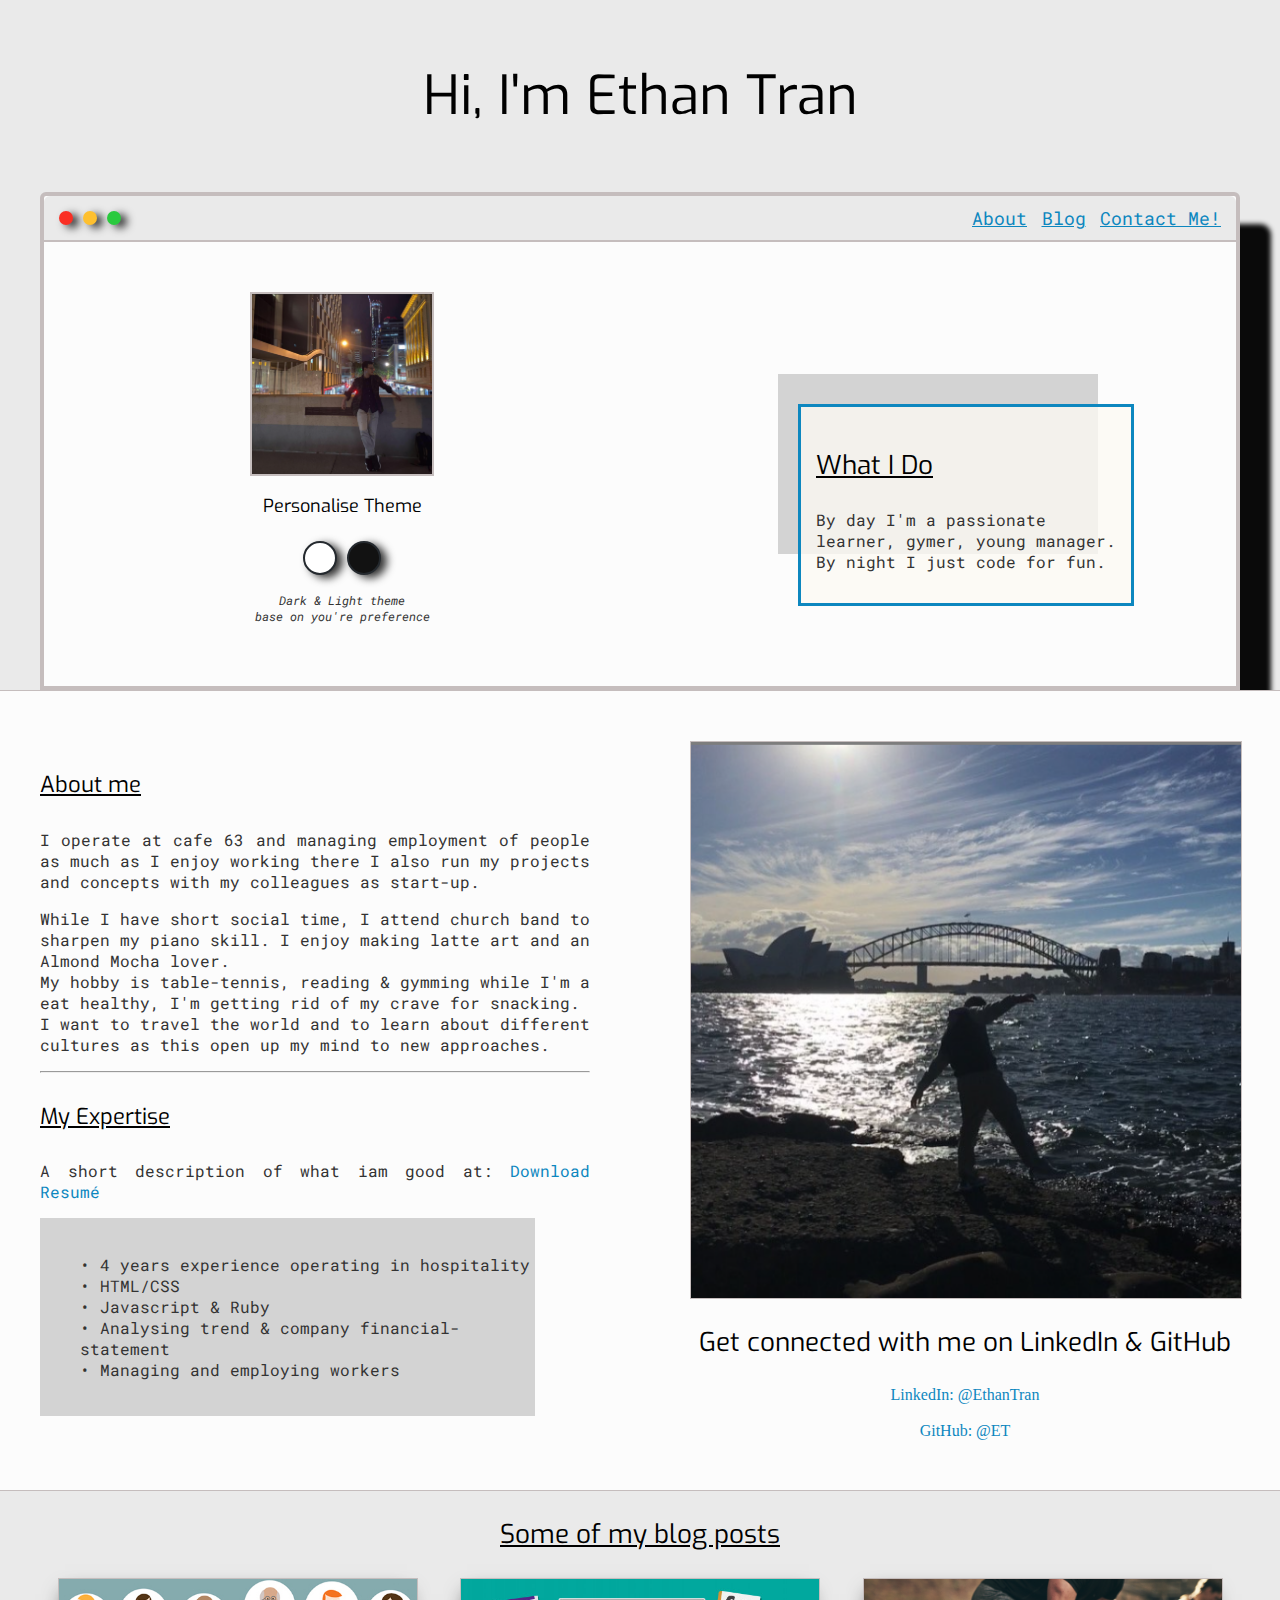
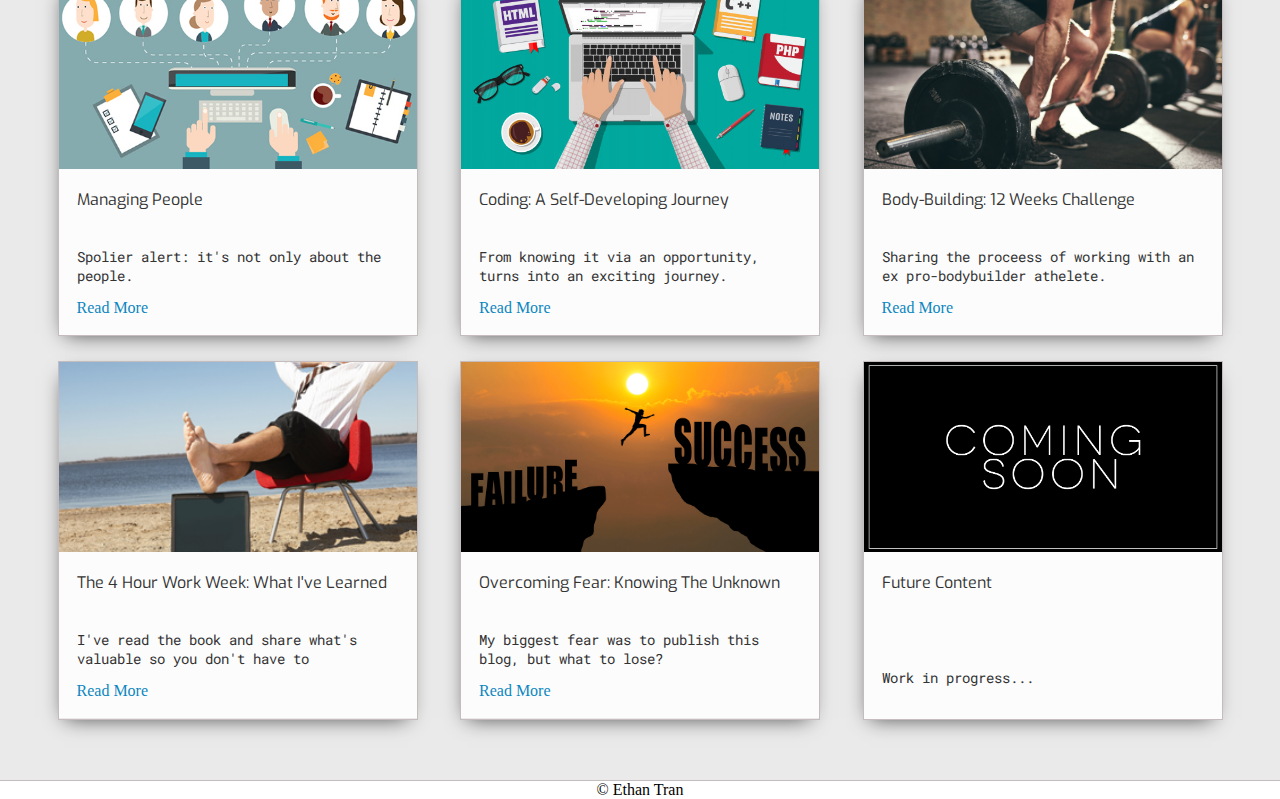
<file: index.html>
<!DOCTYPE html>
<html lang="en">
<head>
    <title>Ethan K Tran</title>

    <meta charset="UTF-8">
    <meta http-equiv="X-UA-Compatible" content="IE=edge">
    <meta name="viewport" content="width=device-width, initial-scale=1.0, maximum-scale= 1, minimum-scale=1"/>
    
    <link rel="preconnect" href="https://fonts.gstatic.com">
    <link href="https://fonts.googleapis.com/css2?family=Exo:wght@700&display=swap" rel="stylesheet">

    <link rel="preconnect" href="https://fonts.gstatic.com">
    <link href="https://fonts.googleapis.com/css2?family=Roboto+Mono:wght@500&display=swap" rel="stylesheet">

    <link rel="stylesheet" type="text/css" href="css/default.css" integrity="Ho5utOglLs55I9C9SOg+GHh/SEiVaZfG6/vtijzpSUyrux0NQbbgcCXrEIN65CRQroot@DESKTOP-05Q7FMI">


    

</head>
<body>

    <section class="s1">
        <div class="main-container">
            <div class="greeting-wrapper"> 
                <h1>Hi, I'm Ethan Tran </h1>
            </div> 
            
            
            <div class="introduction-wrapper">
                <div class="navigation-wrapper">
                    <div class="threedots-wrapper">
                       <div id="dot-red" class="browse-dot"></div>
                       <div id="dot-yellow" class="browse-dot"></div>
                       <div id="dot-green" class="browse-dot"></div>
                    </div>

                    <ul id="Navigation">
                        <ul>
                            <li><a href="#about"><u>About</u></a></li>
                            <li><a href="#blog"><u>Blog</u></a></li>
                            <li><a href="contact.html"><u>Contact Me!</u></a></li>
                        </ul>
                    </ul> 
                </div>
                
                <div class="Left-column">
                    <img id= "profile_pic" src="img/profilepic.PNG"/>
                    <h5 style="text-align: center; line-height: 0;"> Personalise Theme</h5> 


                    <div id="theme-option-wrapper">
                        <div id="light-mode" class="theme-option"></div>
                       <a id="theme-transition" href="darkmode.html"><div id="dark-mode" class="theme-option"></div></a>
                    </div>

                    <p id="saving-note">Dark & Light theme <br>base on you're preference</p>
                </div> 

                <div class="right-column">
                    <div id="preview-shadow"> 
                        <div id="preview">
                         <h3><u>What I Do</u></h3>
                         <p>By day I'm a passionate learner, gymer, young manager. By night I just code for fun.</p>
                        </div>
                    </div>
                </div> 
            </div>
        </div>
    </section>

    <section class="s2">
        <div class="main-container">

            <div class="about-wrapper">
                <div class="about-me">
                    <h4 id="about"><u>About me</u></h4>
                    
                    <p>I operate at cafe 63 and managing employment of people 
                        as much as I enjoy working there I also run my projects and concepts with my colleagues as start-up. 
                    </p>

                   
                    <p>While I have short social time, I attend church band to sharpen my piano skill.
                      I enjoy making latte art and an Almond Mocha lover.
                     <br> My hobby is table-tennis, reading & gymming while I'm a eat healthy, I'm  getting rid of my crave for snacking.
                     <br> I want to travel the world and to learn about different cultures as this open up my mind to new approaches.
                    </p>

                

                 <hr>

                 <h4><u>My Expertise</u></h4>

                 <p> A short description of what iam good at: <a target="_blank" href="Resume_2.pdf">Download Resumé</a></p>
                     <div id=skills>
                        <ul>
                            <li>&bull; 4 years experience operating in hospitality</li>
                            <li>&bull; HTML/CSS </li>
                            <li>&bull; Javascript & Ruby </li>
                            <li>&bull; Analysing trend & company financial-statement</li>
                            <li>&bull; Managing and employing workers</li>
                        </ul>
                     </div> 
                 </div>

                 <div class="social-links">
                    <img id="social_img" src="img/ethan.PNG"/>
                    <h3>Get connected with me on LinkedIn & GitHub</h3>

                    <a target="_blank" href="https://www.linkedin.com/in/ethan-tran-65b1b6210/:">LinkedIn: @EthanTran</a>
                    <br>
                    <a target="_blank" href="https://github.com/Neymartri">GitHub: @ET</a>

             </div>  
        </div>
    </section>

    <section class="s1">
        <div class="main-container">
            <h3 id="blog" style="text-align: center;"><u>Some of my blog posts</u></h3>

            <div class="blog-wrapper">

            
                 <div class="blog">
                    <img class="blog-thumbnail" src="img/Blog1.jpg">
                    <div class="blog-preview">
                        <h6 class="blog-title">Managing People</h6>
                        <p class="blog-intro"> Spolier alert: it's not only about the people.</p>
                        <div class="fix-padding"></div>
                        <a href="blog1.html">Read More</a>
                    </div>
                 </div>
 
                 <div class="blog">
                     <img class="blog-thumbnail" src="img/Blog2.jpg">
                     <div class="blog-preview">
                         <h6 class="blog-title">Coding: A Self-Developing Journey </h6>
                         <p class="blog-intro">From knowing it via an opportunity, turns into an exciting journey.</p>
                         <a href="blog2.html">Read More</a>
                     </div>
                  </div>
 
                 <div class="blog">
                      <img class="blog-thumbnail" src="img/Blog3.jpg">
                      <div class="blog-preview">
                          <h6 class="blog-title">Body-Building: 12 Weeks Challenge</h6>
                          <p class="blog-intro">Sharing the proceess of working with an ex pro-bodybuilder athelete.</p>
                          <a href="blog3.html">Read More</a>
                      </div>
                    </div>
        
                <div class="blog">
                    <img class="blog-thumbnail" src="img/blog4.jpg">
                    <div class="blog-preview">
                        <h6 class="blog-title">The 4 Hour Work  Week: What I've Learned</h6>
                        <p class="blog-intro">I've read the book and share what's valuable so you don't have to</p>
                        <a href="blog4.html">Read More</a>
                    </div>
                 </div>

                 <div class="blog">
                     <img class="blog-thumbnail" src="img/blog5.png">
                     <div class="blog-preview">
                         <h6 class="blog-title">Overcoming Fear: Knowing The Unknown</h6>
                         <p class="blog-intro">My biggest fear was to publish this blog, but what to lose?</p>
                         <a href="blog5.html">Read More</a>
                     </div>
                  </div>

                  <div class="blog">
                    <img class="blog-thumbnail" src="img/coming-soon.jpg">
                    <div class="blog-preview">
                        <h6 class="blog-title">Future Content</h6>
                        <p class="blog-intro"><br><br>Work in progress...</p>
                    </div>
                 </div>
                  
         
                </div>
            </div>
    </section>

    
    
</body>
<footer class="footer" style="text-align: center;">&copy; Ethan Tran </footer>   
</html>
</file>
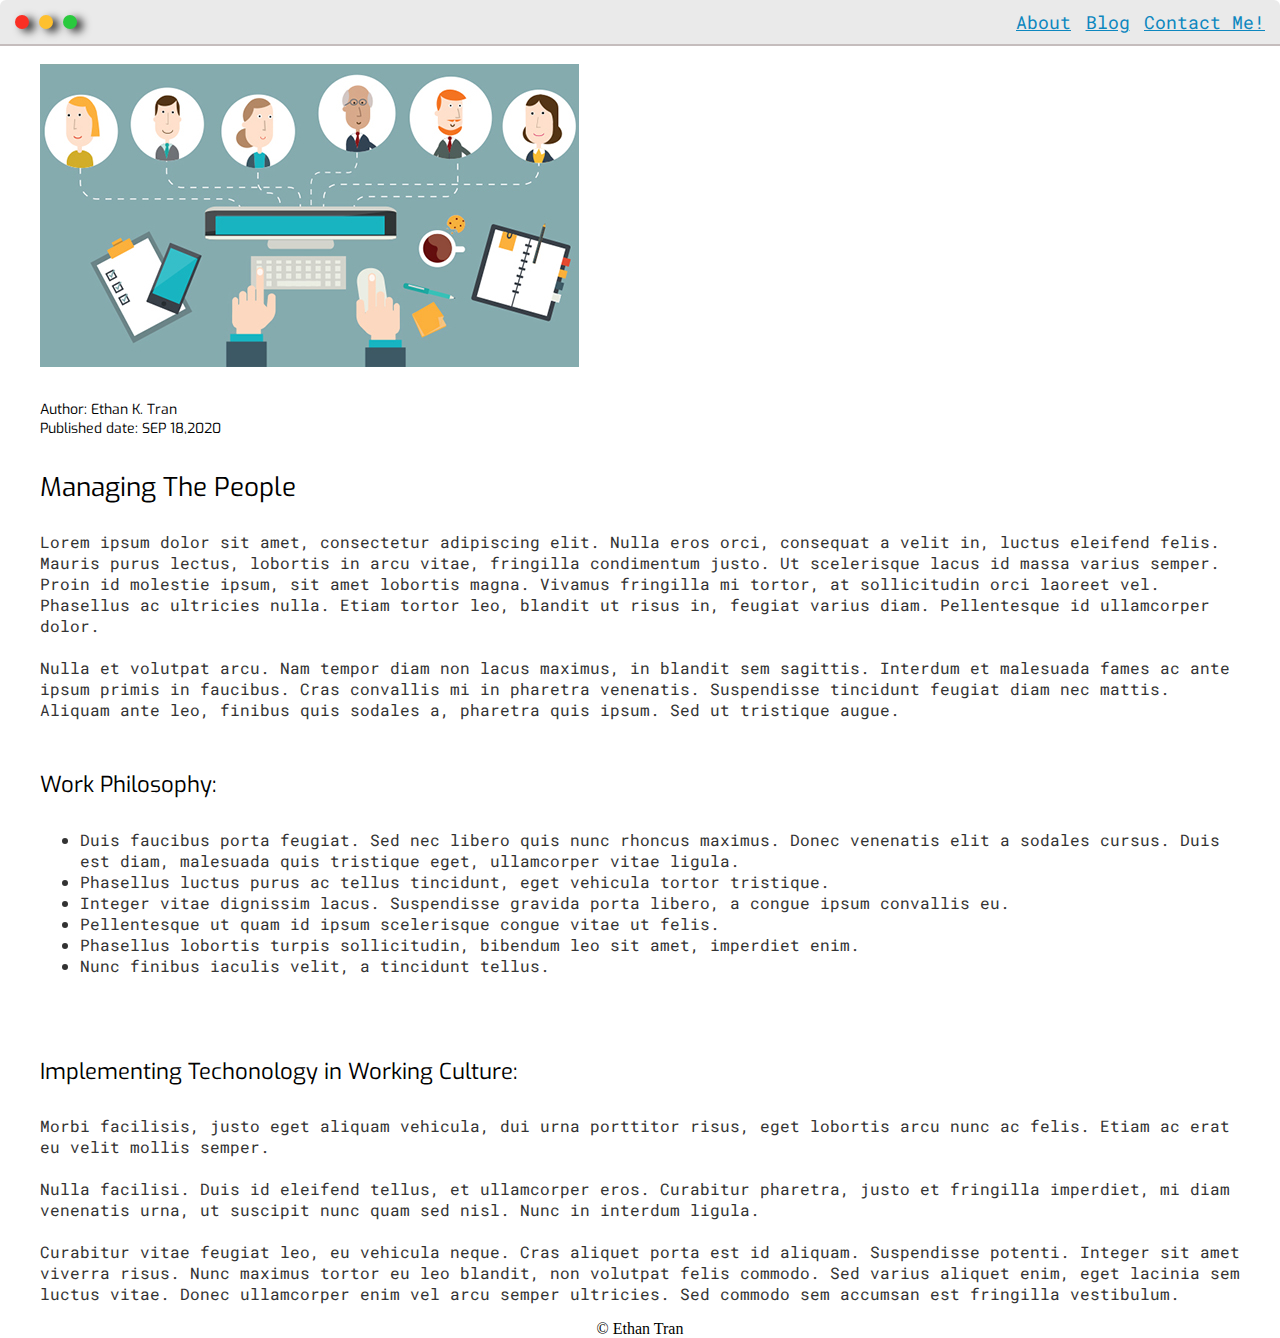
<file: blog1.html>
<!DOCTYPE html>
<html lang="en">
<head>
    <title>Blog Name</title>
    <meta charset="UTF-8">
    <meta http-equiv="X-UA-Compatible" content="IE=edge">
    <meta name="viewport" content="width=device-width, initial-scale=1.0">

    <link rel="preconnect" href="https://fonts.gstatic.com">
    <link href="https://fonts.googleapis.com/css2?family=Exo:wght@700&display=swap" rel="stylesheet">

    <link rel="preconnect" href="https://fonts.gstatic.com">
    <link href="https://fonts.googleapis.com/css2?family=Roboto+Mono:wght@500&display=swap" rel="stylesheet">

    <link rel="stylesheet" type="text/css" href="css/default.css">
    
</head>
<body>
    <div class="navigation-wrapper">
        <a href="index.html"> 
            <div class="threedots-wrapper">
           <div id="dot-red" class="browse-dot"></div>
           <div id="dot-yellow" class="browse-dot"></div>
           <div id="dot-green" class="browse-dot"></div>
        </div>
        </a>

        <ul id="Navigation">
            <ul>
                <li><a href="index.html"><u>About</u></a></li>
                <li><a href="index.html"><u>Blog</u></a></li>
                <li><a href="index.html"><u>Contact Me!</u></a></li>
            </ul>
        </ul> 
    </div>

    <div class="main-container">
        <br>

        <div class="img-container">
            <img class="img-container" src="img/Blog1.jpg">
        </div>
      
        <h6>Author: Ethan K. Tran <br>Published date: SEP 18,2020</h6>
        <h3>Managing The People</h3>
        <p>Lorem ipsum dolor sit amet, consectetur adipiscing elit. Nulla eros orci, 
            consequat a velit in, luctus eleifend felis. Mauris purus lectus, lobortis in arcu vitae, fringilla condimentum justo. 
            Ut scelerisque lacus id massa varius semper. Proin id molestie ipsum, sit amet lobortis magna. Vivamus fringilla mi tortor, at sollicitudin orci laoreet vel. Phasellus ac ultricies nulla. Etiam tortor leo, blandit ut risus in, feugiat varius diam. 
            Pellentesque id ullamcorper dolor. 
            <br><br>
            Nulla et volutpat arcu. Nam tempor diam non lacus maximus, in blandit sem sagittis. Interdum et malesuada fames ac ante ipsum primis in faucibus. Cras convallis mi in pharetra venenatis. 
            Suspendisse tincidunt feugiat diam nec mattis. Aliquam ante leo, finibus quis sodales a, pharetra quis ipsum. Sed ut tristique augue.
            <br><br>
            <h4>Work Philosophy:</h4>
            <ul>
                <li>Duis faucibus porta feugiat. Sed nec libero quis nunc rhoncus maximus. Donec venenatis elit a sodales cursus. Duis est diam, malesuada quis tristique eget, ullamcorper vitae ligula.</li>
                <li> Phasellus luctus purus ac tellus tincidunt, eget vehicula tortor tristique.</li>
                <li> Integer vitae dignissim lacus. Suspendisse gravida porta libero, a congue ipsum convallis eu. </li>
                <li>Pellentesque ut quam id ipsum scelerisque congue vitae ut felis.</li>
                <li> Phasellus lobortis turpis sollicitudin, bibendum leo sit amet, imperdiet enim.</li>
                 <li>Nunc finibus iaculis velit, a tincidunt tellus.</li>  
            </ul>
            <br><br>
            
            <h4>Implementing Techonology in Working Culture:</h4>
            <p>Morbi facilisis, justo eget aliquam vehicula, dui urna porttitor risus, eget lobortis arcu nunc ac felis. 
            Etiam ac erat eu velit mollis semper. 
            
            <br><br>
            Nulla facilisi. Duis id eleifend tellus, et ullamcorper eros. 
            Curabitur pharetra, justo et fringilla imperdiet, mi diam venenatis urna, ut suscipit nunc quam sed nisl. 
            Nunc in interdum ligula. 
            
            <br><br>
            Curabitur vitae feugiat leo, eu vehicula neque. Cras aliquet porta est id aliquam. Suspendisse potenti. 
            Integer sit amet viverra risus. Nunc maximus tortor eu leo blandit, non volutpat felis commodo. Sed varius aliquet enim, eget lacinia sem luctus vitae. 
            Donec ullamcorper enim vel arcu semper ultricies. Sed commodo sem accumsan est fringilla vestibulum. </p>
    </div>
    
</body>
<footer class="footer" style="text-align: center;">&copy; Ethan Tran </footer>   
</html>
</file>
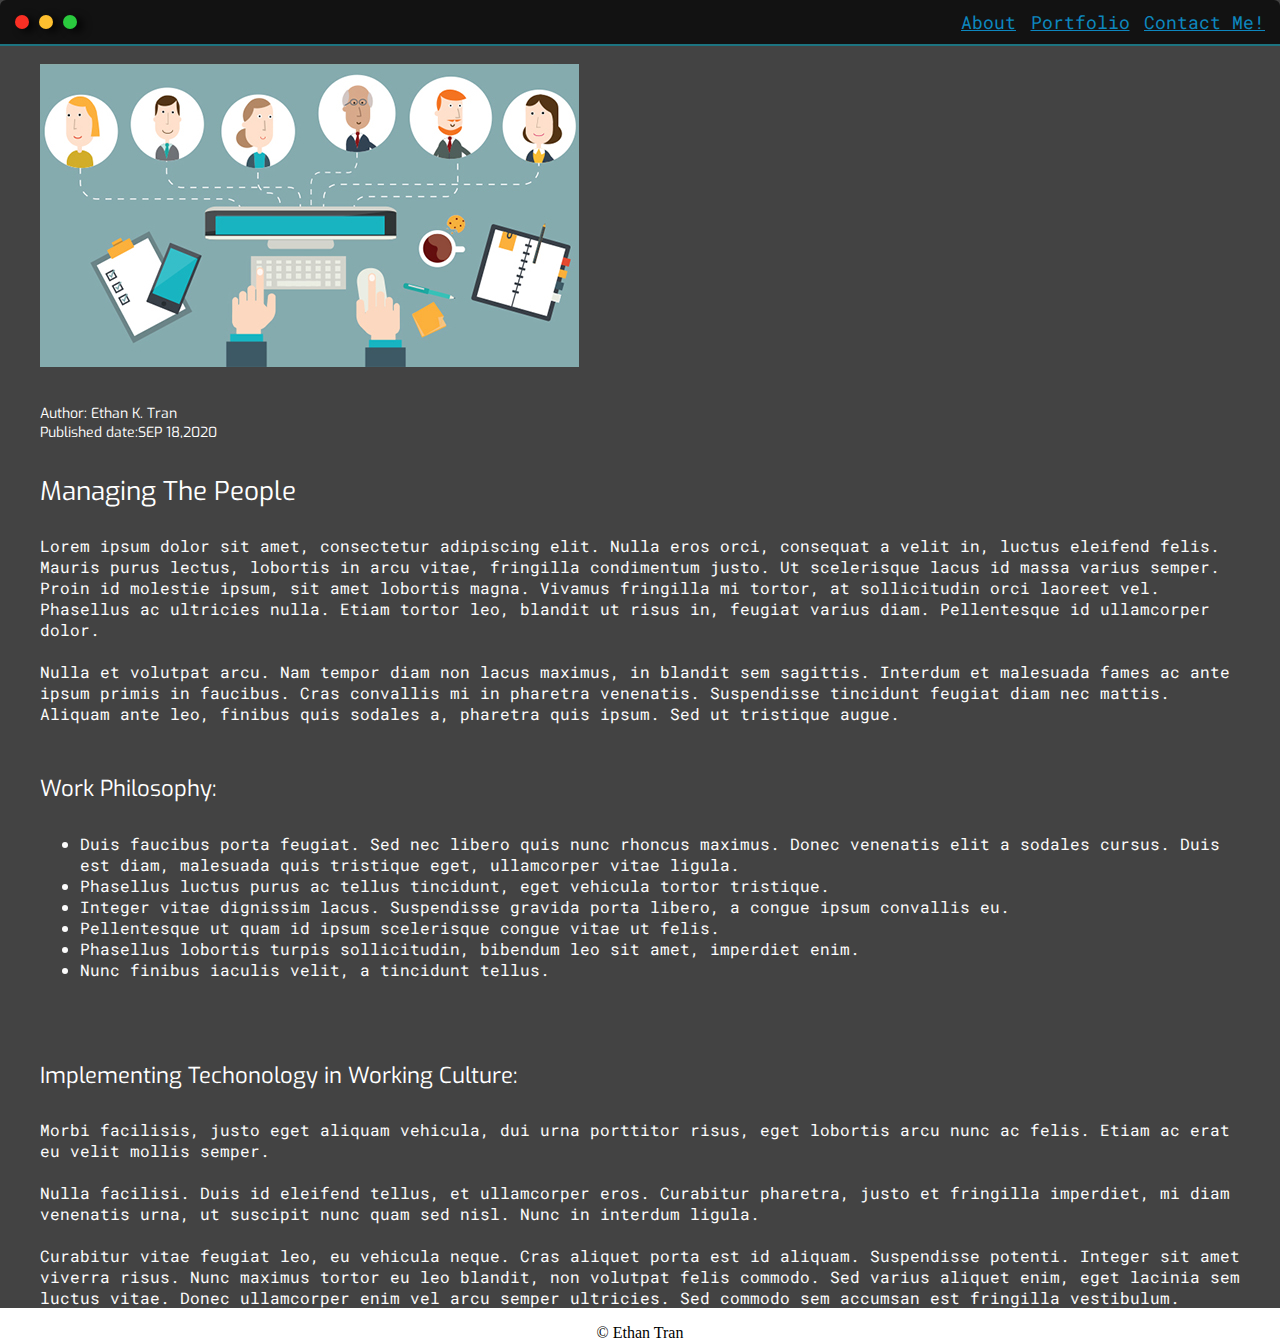
<file: blog1d.html>
<!DOCTYPE html>
<html lang="en">
<head>
    <title>Blog Name</title>
    <meta charset="UTF-8">
    <meta http-equiv="X-UA-Compatible" content="IE=edge">
    <meta name="viewport" content="width=device-width, initial-scale=1.0">

    <link rel="preconnect" href="https://fonts.gstatic.com">
    <link href="https://fonts.googleapis.com/css2?family=Exo:wght@700&display=swap" rel="stylesheet">

    <link rel="preconnect" href="https://fonts.gstatic.com">
    <link href="https://fonts.googleapis.com/css2?family=Roboto+Mono:wght@500&display=swap" rel="stylesheet">

    <link rel="stylesheet" type="text/css" href="css/darkmode.css">
</head>
<body>
 <div class="dark-theme"> 
    <div class="navigation-wrapper">
        <a href="darkmode.html"> 
            <div class="threedots-wrapper">
           <div id="dot-red" class="browse-dot"></div>
           <div id="dot-yellow" class="browse-dot"></div>
           <div id="dot-green" class="browse-dot"></div>
        </div>
        </a>

        <ul id="Navigation">
            <ul>
                <li><a href="darkmode.html"><u>About</u></a></li>
                <li><a href="darkmode.html"><u>Portfolio</u></a></li>
                <li><a href="darkmode.html"><u>Contact Me!</u></a></li>
            </ul>
        </ul> 
    </div>


    
    <div class="main-container">
      
        <br>

        <div class="img-container">
            <img src="img/Blog1.jpg">
        </div>
    
        <h6>Author: Ethan K. Tran <br>Published date:SEP 18,2020</h6>
        <h3>Managing The People</h3>
        <p>Lorem ipsum dolor sit amet, consectetur adipiscing elit. Nulla eros orci, 
            consequat a velit in, luctus eleifend felis. Mauris purus lectus, lobortis in arcu vitae, fringilla condimentum justo. 
            Ut scelerisque lacus id massa varius semper. Proin id molestie ipsum, sit amet lobortis magna. Vivamus fringilla mi tortor, at sollicitudin orci laoreet vel. Phasellus ac ultricies nulla. Etiam tortor leo, blandit ut risus in, feugiat varius diam. 
            Pellentesque id ullamcorper dolor. 
            <br><br>
            Nulla et volutpat arcu. Nam tempor diam non lacus maximus, in blandit sem sagittis. Interdum et malesuada fames ac ante ipsum primis in faucibus. Cras convallis mi in pharetra venenatis. 
            Suspendisse tincidunt feugiat diam nec mattis. Aliquam ante leo, finibus quis sodales a, pharetra quis ipsum. Sed ut tristique augue.
            <br><br>
            <h4>Work Philosophy:</h4>
            <ul>
                <li>Duis faucibus porta feugiat. Sed nec libero quis nunc rhoncus maximus. Donec venenatis elit a sodales cursus. Duis est diam, malesuada quis tristique eget, ullamcorper vitae ligula.</li>
                <li> Phasellus luctus purus ac tellus tincidunt, eget vehicula tortor tristique.</li>
                <li> Integer vitae dignissim lacus. Suspendisse gravida porta libero, a congue ipsum convallis eu. </li>
                <li>Pellentesque ut quam id ipsum scelerisque congue vitae ut felis.</li>
                <li> Phasellus lobortis turpis sollicitudin, bibendum leo sit amet, imperdiet enim.</li>
                 <li>Nunc finibus iaculis velit, a tincidunt tellus.</li>  
            </ul>
            <br><br>
            
            <h4>Implementing Techonology in Working Culture:</h4>
            <p>Morbi facilisis, justo eget aliquam vehicula, dui urna porttitor risus, eget lobortis arcu nunc ac felis. 
            Etiam ac erat eu velit mollis semper. 
            
            <br><br>
            Nulla facilisi. Duis id eleifend tellus, et ullamcorper eros. 
            Curabitur pharetra, justo et fringilla imperdiet, mi diam venenatis urna, ut suscipit nunc quam sed nisl. 
            Nunc in interdum ligula. 
            
            <br><br>
            Curabitur vitae feugiat leo, eu vehicula neque. Cras aliquet porta est id aliquam. Suspendisse potenti. 
            Integer sit amet viverra risus. Nunc maximus tortor eu leo blandit, non volutpat felis commodo. Sed varius aliquet enim, eget lacinia sem luctus vitae. 
            Donec ullamcorper enim vel arcu semper ultricies. Sed commodo sem accumsan est fringilla vestibulum. </p>
    </div>
</div>
    
</body>
<footer class="footer" style="text-align: center;">&copy; Ethan Tran </footer>   
</html>
</file>
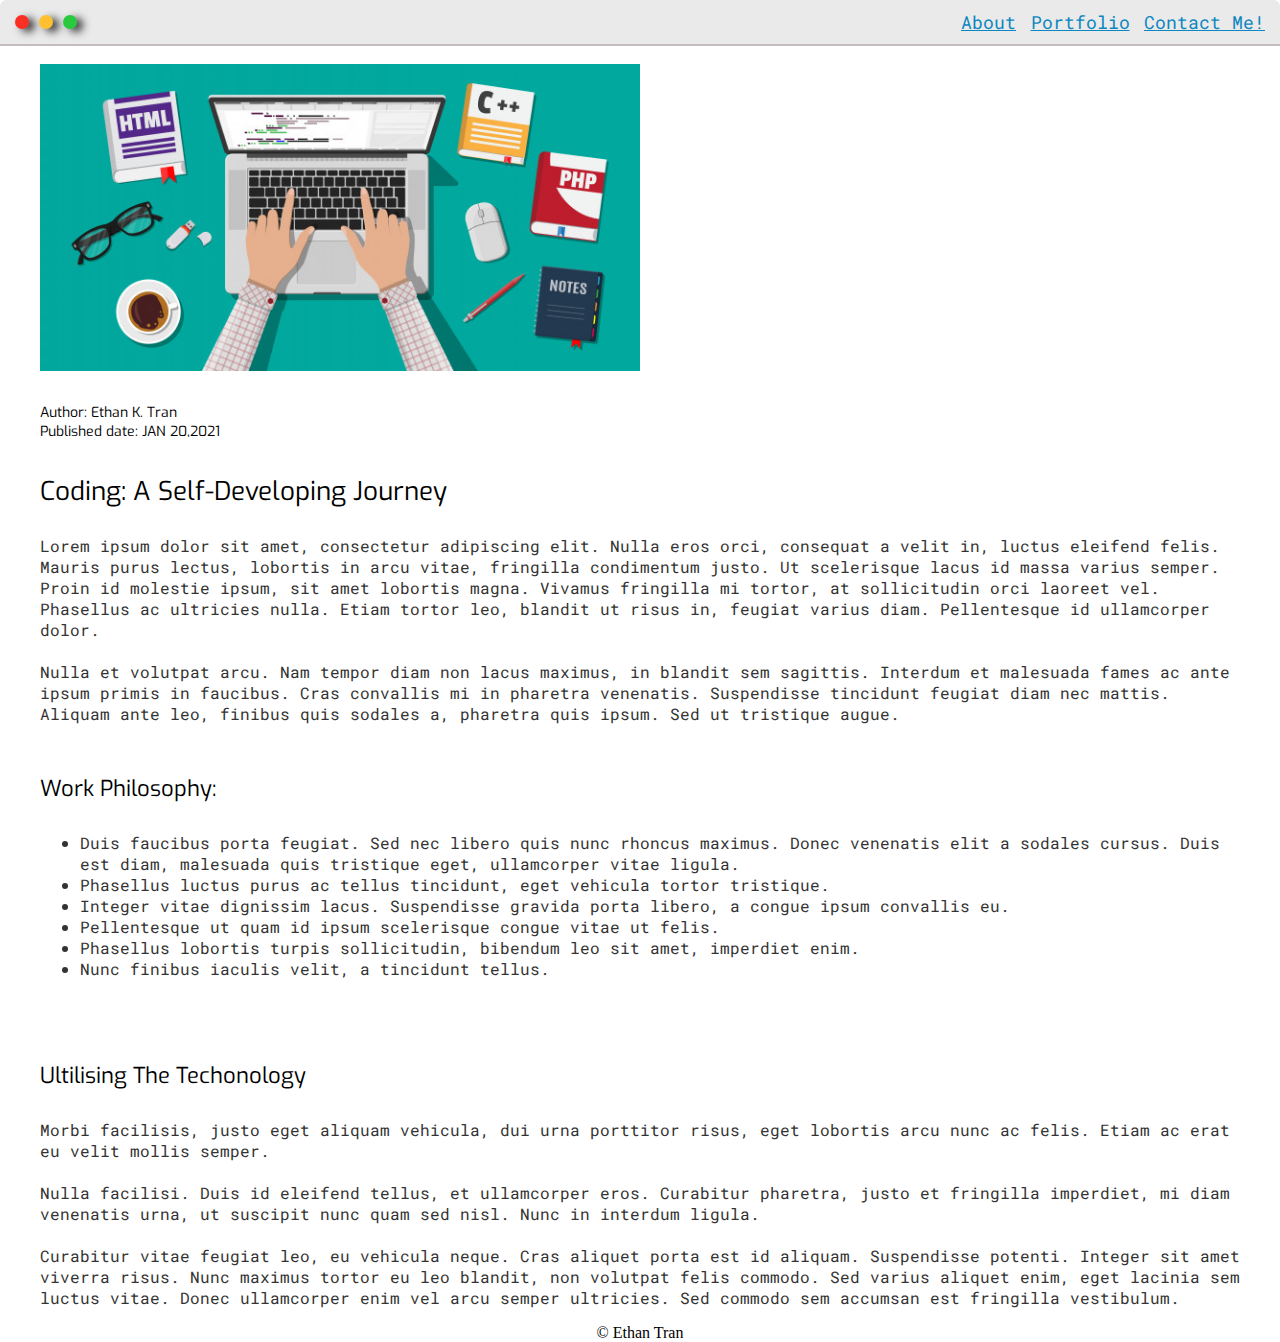
<file: blog2.html>
<!DOCTYPE html>
<html lang="en">
<head>
    <title>Blog Name</title>
    <meta charset="UTF-8">
    <meta http-equiv="X-UA-Compatible" content="IE=edge">
    <meta name="viewport" content="width=device-width, initial-scale=1.0">

    <link rel="preconnect" href="https://fonts.gstatic.com">
    <link href="https://fonts.googleapis.com/css2?family=Exo:wght@700&display=swap" rel="stylesheet">

    <link rel="preconnect" href="https://fonts.gstatic.com">
    <link href="https://fonts.googleapis.com/css2?family=Roboto+Mono:wght@500&display=swap" rel="stylesheet">

    <link rel="stylesheet" type="text/css" href="css/default.css">
    
</head>
<body>
    <div class="navigation-wrapper">
        <a href="index.html"> 
            <div  class="threedots-wrapper">
           <div id="dot-red" class="browse-dot"></div>
           <div id="dot-yellow" class="browse-dot"></div>
           <div id="dot-green" class="browse-dot"></div>
        </div>
        </a>

        <ul id="Navigation">
            <ul>
                <li><a href="index.html"><u>About</u></a></li>
                <li><a href="index.html"><u>Portfolio</u></a></li>
                <li><a href="index.html"><u>Contact Me!</u></a></li>
            </ul>
        </ul> 
    </div>

    <div class="main-container">
        <br>

        <div class="img-container">
            <img class="img-container" src="img/Blog2.jpg">
        </div>
    
        <h6>Author: Ethan K. Tran <br>Published date: JAN 20,2021</h6>
        <h3>Coding: A Self-Developing Journey</h3>
        <p>Lorem ipsum dolor sit amet, consectetur adipiscing elit. Nulla eros orci, 
            consequat a velit in, luctus eleifend felis. Mauris purus lectus, lobortis in arcu vitae, fringilla condimentum justo. 
            Ut scelerisque lacus id massa varius semper. Proin id molestie ipsum, sit amet lobortis magna. Vivamus fringilla mi tortor, at sollicitudin orci laoreet vel. Phasellus ac ultricies nulla. Etiam tortor leo, blandit ut risus in, feugiat varius diam. 
            Pellentesque id ullamcorper dolor. 
            <br><br>
            Nulla et volutpat arcu. Nam tempor diam non lacus maximus, in blandit sem sagittis. Interdum et malesuada fames ac ante ipsum primis in faucibus. Cras convallis mi in pharetra venenatis. 
            Suspendisse tincidunt feugiat diam nec mattis. Aliquam ante leo, finibus quis sodales a, pharetra quis ipsum. Sed ut tristique augue.
            <br><br>
            <h4>Work Philosophy:</h4>
            <ul>
                <li>Duis faucibus porta feugiat. Sed nec libero quis nunc rhoncus maximus. Donec venenatis elit a sodales cursus. Duis est diam, malesuada quis tristique eget, ullamcorper vitae ligula.</li>
                <li> Phasellus luctus purus ac tellus tincidunt, eget vehicula tortor tristique.</li>
                <li> Integer vitae dignissim lacus. Suspendisse gravida porta libero, a congue ipsum convallis eu. </li>
                <li>Pellentesque ut quam id ipsum scelerisque congue vitae ut felis.</li>
                <li> Phasellus lobortis turpis sollicitudin, bibendum leo sit amet, imperdiet enim.</li>
                 <li>Nunc finibus iaculis velit, a tincidunt tellus.</li>  
            </ul>
            <br><br>
            
            <h4>Ultilising The Techonology</h4>
            <p>Morbi facilisis, justo eget aliquam vehicula, dui urna porttitor risus, eget lobortis arcu nunc ac felis. 
            Etiam ac erat eu velit mollis semper. 
            
            <br><br>
            Nulla facilisi. Duis id eleifend tellus, et ullamcorper eros. 
            Curabitur pharetra, justo et fringilla imperdiet, mi diam venenatis urna, ut suscipit nunc quam sed nisl. 
            Nunc in interdum ligula. 
            
            <br><br>
            Curabitur vitae feugiat leo, eu vehicula neque. Cras aliquet porta est id aliquam. Suspendisse potenti. 
            Integer sit amet viverra risus. Nunc maximus tortor eu leo blandit, non volutpat felis commodo. Sed varius aliquet enim, eget lacinia sem luctus vitae. 
            Donec ullamcorper enim vel arcu semper ultricies. Sed commodo sem accumsan est fringilla vestibulum. </p>
    </div>
    
</body>
<footer class="footer" style="text-align: center;">&copy; Ethan Tran </footer>   
</html>
</file>
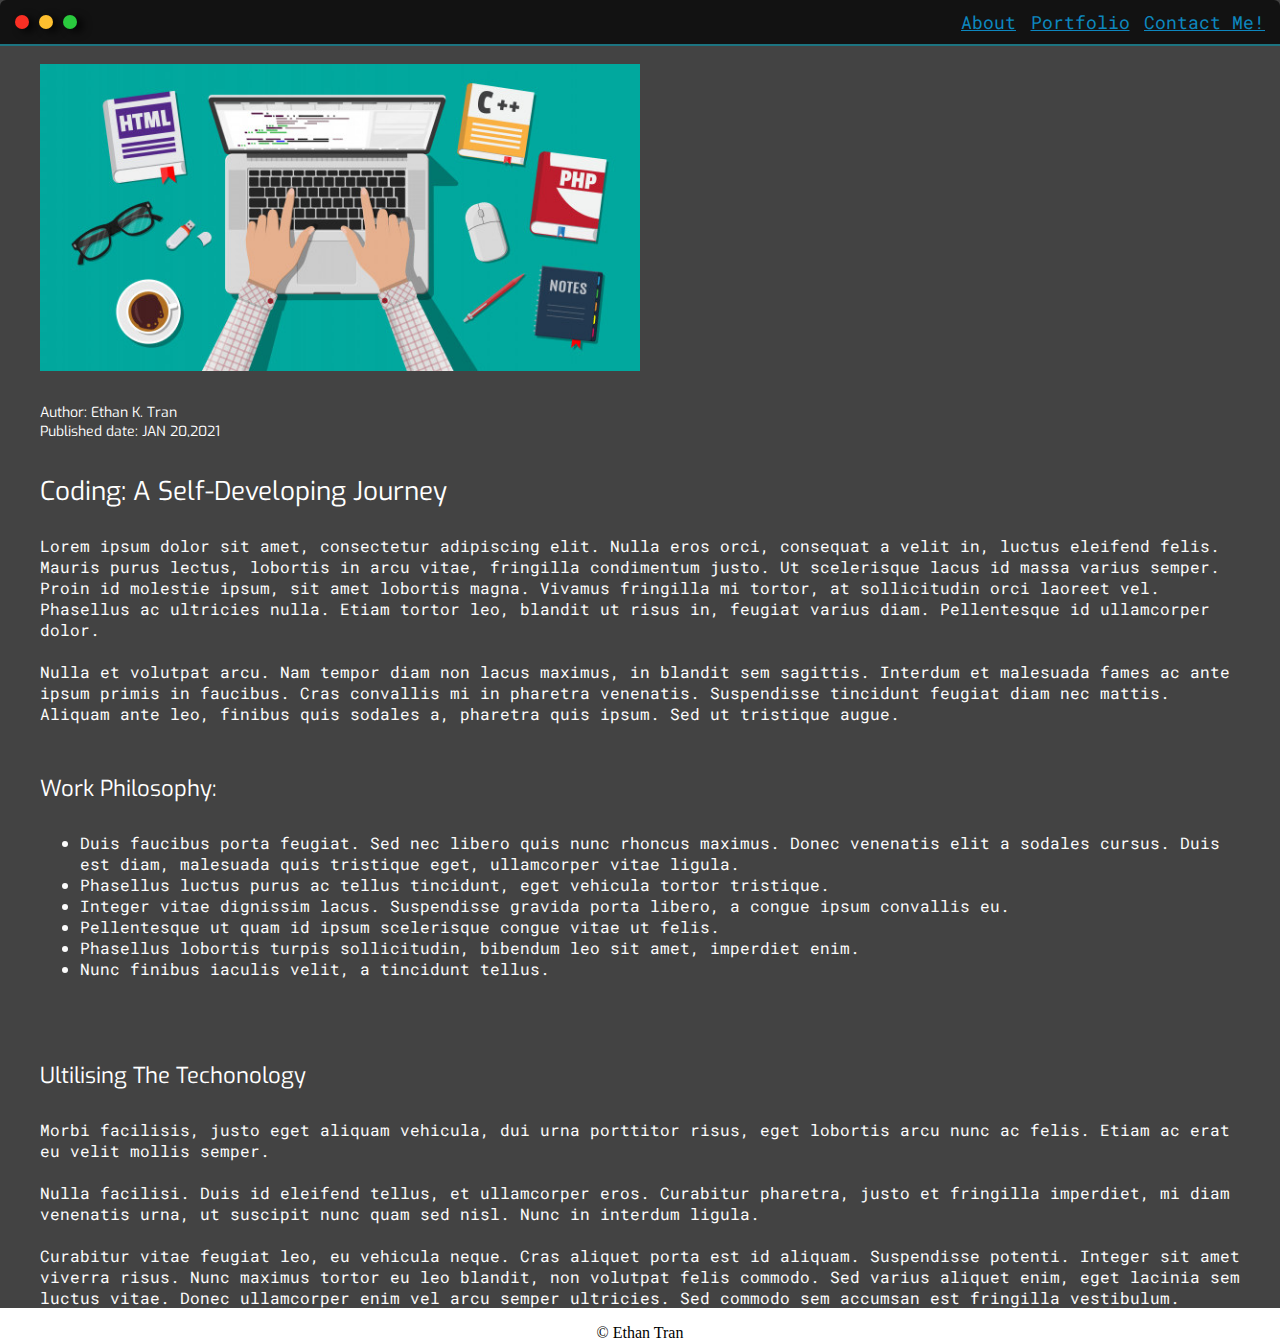
<file: blog2d.html>
<!DOCTYPE html>
<html lang="en">
<head>
    <title>Blog Name</title>
    <meta charset="UTF-8">
    <meta http-equiv="X-UA-Compatible" content="IE=edge">
    <meta name="viewport" content="width=device-width, initial-scale=1.0">

    <link rel="preconnect" href="https://fonts.gstatic.com">
    <link href="https://fonts.googleapis.com/css2?family=Exo:wght@700&display=swap" rel="stylesheet">

    <link rel="preconnect" href="https://fonts.gstatic.com">
    <link href="https://fonts.googleapis.com/css2?family=Roboto+Mono:wght@500&display=swap" rel="stylesheet">

    <link rel="stylesheet" type="text/css" href="css/darkmode.css">
    
</head>
<body>
 <div class="dark-theme">
    <div class="navigation-wrapper">
        <a href="darkmode.html"> 
            <div class="threedots-wrapper">
           <div id="dot-red" class="browse-dot"></div>
           <div id="dot-yellow" class="browse-dot"></div>
           <div id="dot-green" class="browse-dot"></div>
        </div>
        </a>

        <ul id="Navigation">
            <ul>
                <li><a href="darkmode.html"><u>About</u></a></li>
                <li><a href="darkmode.html"><u>Portfolio</u></a></li>
                <li><a href="darkmode.html"><u>Contact Me!</u></a></li>
            </ul>
        </ul> 
    </div>

    <div class="main-container">
        <br>

        <div class="img-container">
            <img class="img-container" src="img/Blog2.jpg">
        </div>
    
        <h6>Author: Ethan K. Tran <br>Published date: JAN 20,2021</h6>
        <h3>Coding: A Self-Developing Journey</h3>
        <p>Lorem ipsum dolor sit amet, consectetur adipiscing elit. Nulla eros orci, 
            consequat a velit in, luctus eleifend felis. Mauris purus lectus, lobortis in arcu vitae, fringilla condimentum justo. 
            Ut scelerisque lacus id massa varius semper. Proin id molestie ipsum, sit amet lobortis magna. Vivamus fringilla mi tortor, at sollicitudin orci laoreet vel. Phasellus ac ultricies nulla. Etiam tortor leo, blandit ut risus in, feugiat varius diam. 
            Pellentesque id ullamcorper dolor. 
            <br><br>
            Nulla et volutpat arcu. Nam tempor diam non lacus maximus, in blandit sem sagittis. Interdum et malesuada fames ac ante ipsum primis in faucibus. Cras convallis mi in pharetra venenatis. 
            Suspendisse tincidunt feugiat diam nec mattis. Aliquam ante leo, finibus quis sodales a, pharetra quis ipsum. Sed ut tristique augue.
            <br><br>
            <h4>Work Philosophy:</h4>
            <ul>
                <li>Duis faucibus porta feugiat. Sed nec libero quis nunc rhoncus maximus. Donec venenatis elit a sodales cursus. Duis est diam, malesuada quis tristique eget, ullamcorper vitae ligula.</li>
                <li> Phasellus luctus purus ac tellus tincidunt, eget vehicula tortor tristique.</li>
                <li> Integer vitae dignissim lacus. Suspendisse gravida porta libero, a congue ipsum convallis eu. </li>
                <li>Pellentesque ut quam id ipsum scelerisque congue vitae ut felis.</li>
                <li> Phasellus lobortis turpis sollicitudin, bibendum leo sit amet, imperdiet enim.</li>
                 <li>Nunc finibus iaculis velit, a tincidunt tellus.</li>  
            </ul>
            <br><br>
            
            <h4>Ultilising The Techonology</h4>
            <p>Morbi facilisis, justo eget aliquam vehicula, dui urna porttitor risus, eget lobortis arcu nunc ac felis. 
            Etiam ac erat eu velit mollis semper. 
            
            <br><br>
            Nulla facilisi. Duis id eleifend tellus, et ullamcorper eros. 
            Curabitur pharetra, justo et fringilla imperdiet, mi diam venenatis urna, ut suscipit nunc quam sed nisl. 
            Nunc in interdum ligula. 
            
            <br><br>
            Curabitur vitae feugiat leo, eu vehicula neque. Cras aliquet porta est id aliquam. Suspendisse potenti. 
            Integer sit amet viverra risus. Nunc maximus tortor eu leo blandit, non volutpat felis commodo. Sed varius aliquet enim, eget lacinia sem luctus vitae. 
            Donec ullamcorper enim vel arcu semper ultricies. Sed commodo sem accumsan est fringilla vestibulum. </p>
    </div>
</div>
    
</body>
<footer class="footer" style="text-align: center;">&copy; Ethan Tran </footer>   

</html>
</file>
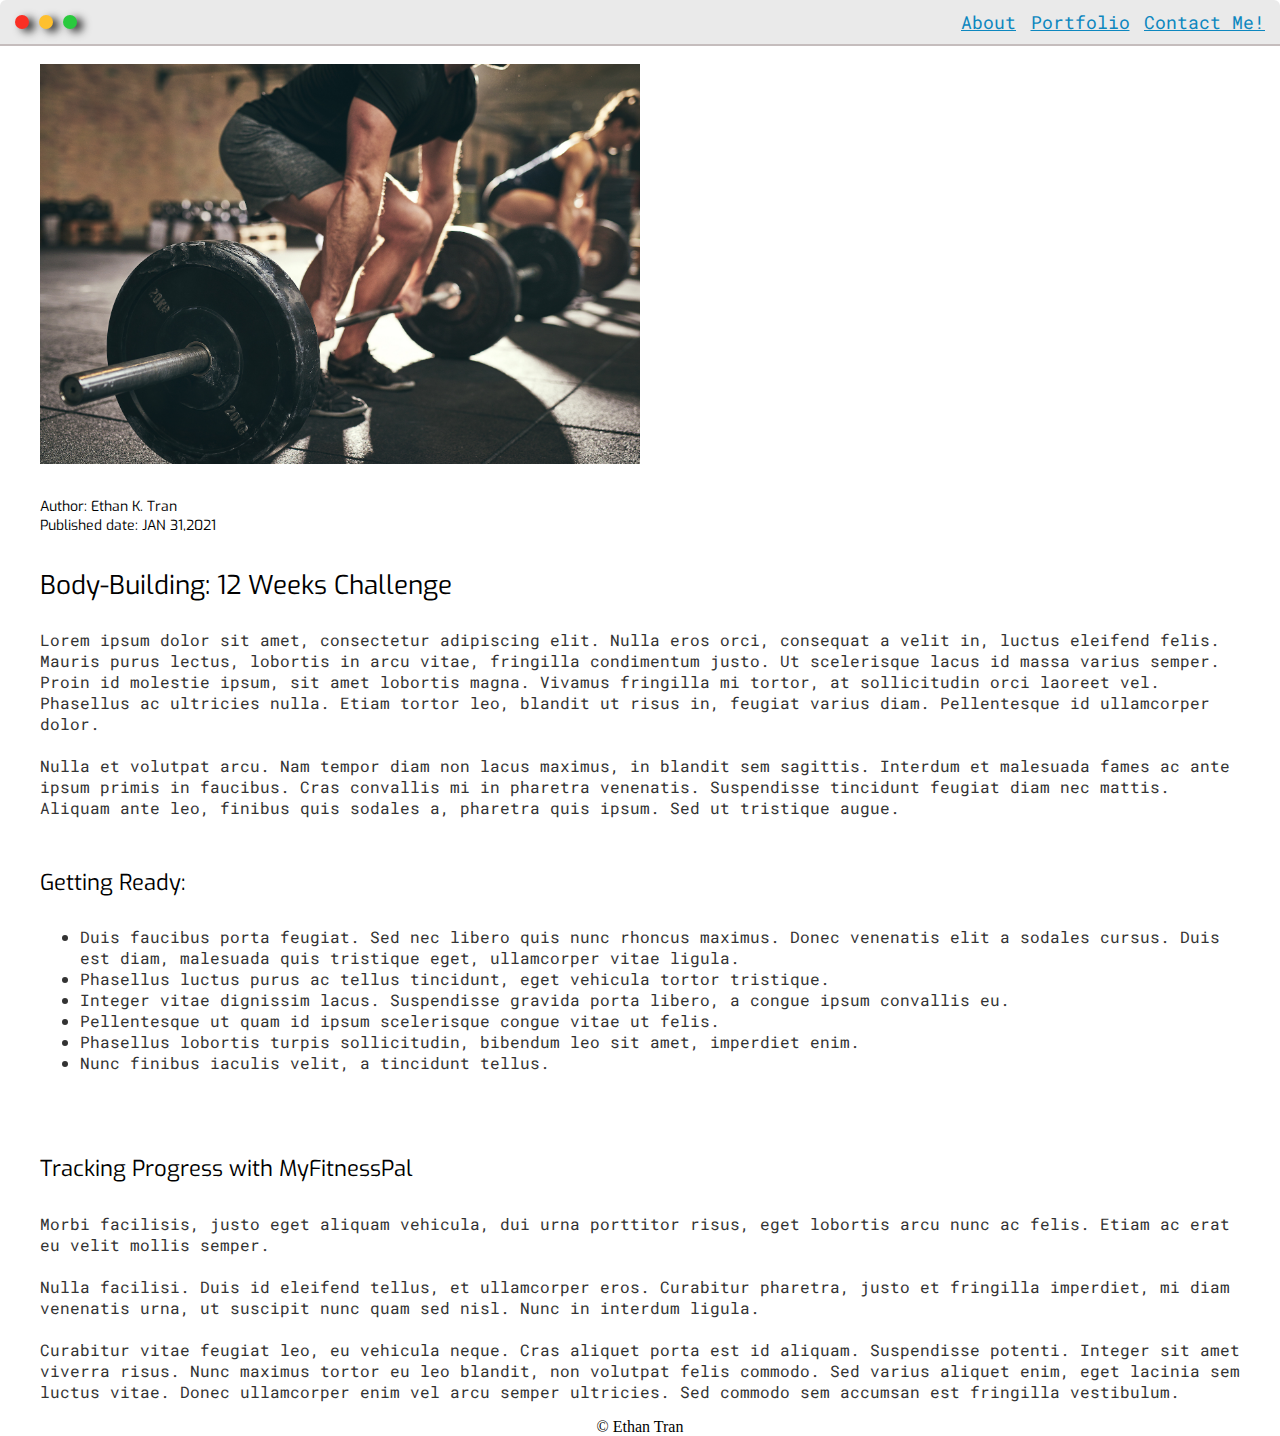
<file: blog3.html>
<!DOCTYPE html>
<html lang="en">
<head>
    <title>Blog Name</title>
    <meta charset="UTF-8">
    <meta http-equiv="X-UA-Compatible" content="IE=edge">
    <meta name="viewport" content="width=device-width, initial-scale=1.0">

    <link rel="preconnect" href="https://fonts.gstatic.com">
    <link href="https://fonts.googleapis.com/css2?family=Exo:wght@700&display=swap" rel="stylesheet">

    <link rel="preconnect" href="https://fonts.gstatic.com">
    <link href="https://fonts.googleapis.com/css2?family=Roboto+Mono:wght@500&display=swap" rel="stylesheet">

    <link rel="stylesheet" type="text/css" href="css/default.css">
    
</head>
<body>
    <div class="navigation-wrapper">
        <a href="index.html"> 
            <div class="threedots-wrapper">
           <div id="dot-red" class="browse-dot"></div>
           <div id="dot-yellow" class="browse-dot"></div>
           <div id="dot-green" class="browse-dot"></div>
        </div>
        </a>

        <ul id="Navigation">
            <ul>
                <li><a href="index.html"><u>About</u></a></li>
                <li><a href="index.html"><u>Portfolio</u></a></li>
                <li><a href="index.html"><u>Contact Me!</u></a></li>
            </ul>
        </ul> 
    </div>

    <div class="main-container">
        <br>

        <div class="img-container">
            <img class="img-container" src="img/Blog3.jpg">
        </div>
    
        <h6>Author: Ethan K. Tran <br>Published date: JAN 31,2021</h6>
        <h3>Body-Building: 12 Weeks Challenge</h3>
        <p>Lorem ipsum dolor sit amet, consectetur adipiscing elit. Nulla eros orci, 
            consequat a velit in, luctus eleifend felis. Mauris purus lectus, lobortis in arcu vitae, fringilla condimentum justo. 
            Ut scelerisque lacus id massa varius semper. Proin id molestie ipsum, sit amet lobortis magna. Vivamus fringilla mi tortor, at sollicitudin orci laoreet vel. Phasellus ac ultricies nulla. Etiam tortor leo, blandit ut risus in, feugiat varius diam. 
            Pellentesque id ullamcorper dolor. 
            <br><br>
            Nulla et volutpat arcu. Nam tempor diam non lacus maximus, in blandit sem sagittis. Interdum et malesuada fames ac ante ipsum primis in faucibus. Cras convallis mi in pharetra venenatis. 
            Suspendisse tincidunt feugiat diam nec mattis. Aliquam ante leo, finibus quis sodales a, pharetra quis ipsum. Sed ut tristique augue.
            <br><br>
            <h4>Getting Ready:</h4>
            <ul>
                <li> Duis faucibus porta feugiat. Sed nec libero quis nunc rhoncus maximus. Donec venenatis elit a sodales cursus. Duis est diam, malesuada quis tristique eget, ullamcorper vitae ligula.</li>
                <li> Phasellus luctus purus ac tellus tincidunt, eget vehicula tortor tristique.</li>
                <li> Integer vitae dignissim lacus. Suspendisse gravida porta libero, a congue ipsum convallis eu. </li>
                <li>Pellentesque ut quam id ipsum scelerisque congue vitae ut felis.</li>
                <li> Phasellus lobortis turpis sollicitudin, bibendum leo sit amet, imperdiet enim.</li>
                <li> Nunc finibus iaculis velit, a tincidunt tellus.</li>  
            </ul>
            <br><br>
            
            <h4>Tracking Progress with MyFitnessPal</h4>
            <p>Morbi facilisis, justo eget aliquam vehicula, dui urna porttitor risus, eget lobortis arcu nunc ac felis. 
            Etiam ac erat eu velit mollis semper. 
            
            <br><br>
            Nulla facilisi. Duis id eleifend tellus, et ullamcorper eros. 
            Curabitur pharetra, justo et fringilla imperdiet, mi diam venenatis urna, ut suscipit nunc quam sed nisl. 
            Nunc in interdum ligula. 
            
            <br><br>
            Curabitur vitae feugiat leo, eu vehicula neque. Cras aliquet porta est id aliquam. Suspendisse potenti. 
            Integer sit amet viverra risus. Nunc maximus tortor eu leo blandit, non volutpat felis commodo. Sed varius aliquet enim, eget lacinia sem luctus vitae. 
            Donec ullamcorper enim vel arcu semper ultricies. Sed commodo sem accumsan est fringilla vestibulum. </p>
    </div>
    
</body>
<footer class="footer" style="text-align: center;">&copy; Ethan Tran </footer>   
</html>
</file>
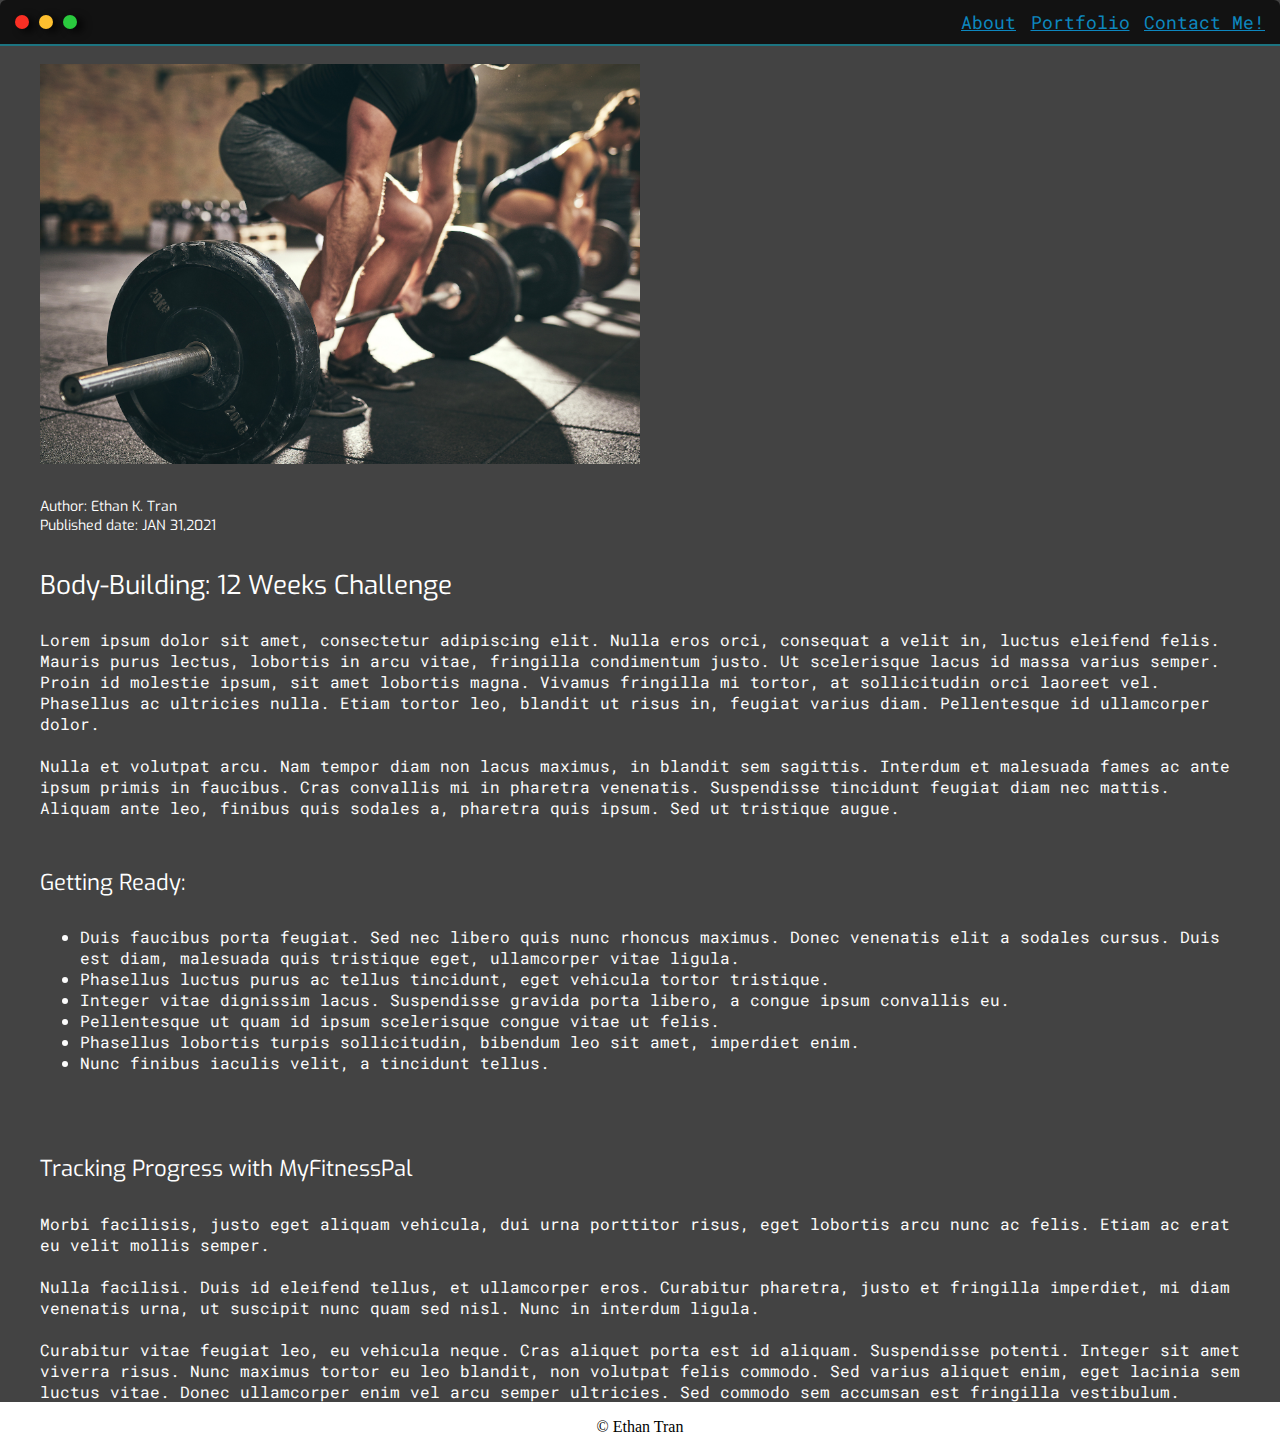
<file: blog3d.html>
<!DOCTYPE html>
<html lang="en">
<head>
    <title>Blog Name</title>
    <meta charset="UTF-8">
    <meta http-equiv="X-UA-Compatible" content="IE=edge">
    <meta name="viewport" content="width=device-width, initial-scale=1.0">

    <link rel="preconnect" href="https://fonts.gstatic.com">
    <link href="https://fonts.googleapis.com/css2?family=Exo:wght@700&display=swap" rel="stylesheet">

    <link rel="preconnect" href="https://fonts.gstatic.com">
    <link href="https://fonts.googleapis.com/css2?family=Roboto+Mono:wght@500&display=swap" rel="stylesheet">

    <link rel="stylesheet" type="text/css" href="css/darkmode.css">
    
</head>
<body>
 <div class="dark-theme">
    <div class="navigation-wrapper">
        <a href="darkmode.html"> 
            <div class="threedots-wrapper">
           <div id="dot-red" class="browse-dot"></div>
           <div id="dot-yellow" class="browse-dot"></div>
           <div id="dot-green" class="browse-dot"></div>
        </div>
        </a>

        <ul id="Navigation">
            <ul>
                <li><a href="darkmode.html"><u>About</u></a></li>
                <li><a href="darkmode.html"><u>Portfolio</u></a></li>
                <li><a href="darkmode.html"><u>Contact Me!</u></a></li>
            </ul>
        </ul> 
    </div>
    <div class="main-container">
        <br>

        <div class="img-container">
            <img class="img-container" src="img/Blog3.jpg">
        </div>
        
        
        <h6>Author: Ethan K. Tran <br>Published date: JAN 31,2021</h6>
        <h3>Body-Building: 12 Weeks Challenge</h3>
        <p>Lorem ipsum dolor sit amet, consectetur adipiscing elit. Nulla eros orci, 
            consequat a velit in, luctus eleifend felis. Mauris purus lectus, lobortis in arcu vitae, fringilla condimentum justo. 
            Ut scelerisque lacus id massa varius semper. Proin id molestie ipsum, sit amet lobortis magna. Vivamus fringilla mi tortor, at sollicitudin orci laoreet vel. Phasellus ac ultricies nulla. Etiam tortor leo, blandit ut risus in, feugiat varius diam. 
            Pellentesque id ullamcorper dolor. 
            <br><br>
            Nulla et volutpat arcu. Nam tempor diam non lacus maximus, in blandit sem sagittis. Interdum et malesuada fames ac ante ipsum primis in faucibus. Cras convallis mi in pharetra venenatis. 
            Suspendisse tincidunt feugiat diam nec mattis. Aliquam ante leo, finibus quis sodales a, pharetra quis ipsum. Sed ut tristique augue.
            <br><br>
            <h4>Getting Ready:</h4>
            <ul>
                <li>Duis faucibus porta feugiat. Sed nec libero quis nunc rhoncus maximus. Donec venenatis elit a sodales cursus. Duis est diam, malesuada quis tristique eget, ullamcorper vitae ligula.</li>
                <li> Phasellus luctus purus ac tellus tincidunt, eget vehicula tortor tristique.</li>
                <li> Integer vitae dignissim lacus. Suspendisse gravida porta libero, a congue ipsum convallis eu. </li>
                <li>Pellentesque ut quam id ipsum scelerisque congue vitae ut felis.</li>
                <li> Phasellus lobortis turpis sollicitudin, bibendum leo sit amet, imperdiet enim.</li>
                 <li>Nunc finibus iaculis velit, a tincidunt tellus.</li>  
            </ul>
            <br><br>
            
            <h4>Tracking Progress with MyFitnessPal</h4>
            <p>Morbi facilisis, justo eget aliquam vehicula, dui urna porttitor risus, eget lobortis arcu nunc ac felis. 
            Etiam ac erat eu velit mollis semper. 
            
            <br><br>
            Nulla facilisi. Duis id eleifend tellus, et ullamcorper eros. 
            Curabitur pharetra, justo et fringilla imperdiet, mi diam venenatis urna, ut suscipit nunc quam sed nisl. 
            Nunc in interdum ligula. 
            
            <br><br>
            Curabitur vitae feugiat leo, eu vehicula neque. Cras aliquet porta est id aliquam. Suspendisse potenti. 
            Integer sit amet viverra risus. Nunc maximus tortor eu leo blandit, non volutpat felis commodo. Sed varius aliquet enim, eget lacinia sem luctus vitae. 
            Donec ullamcorper enim vel arcu semper ultricies. Sed commodo sem accumsan est fringilla vestibulum. </p>
    </div>
</div>
    
</body>
<footer class="footer" style="text-align: center;">&copy; Ethan Tran </footer>   
</html>
</file>
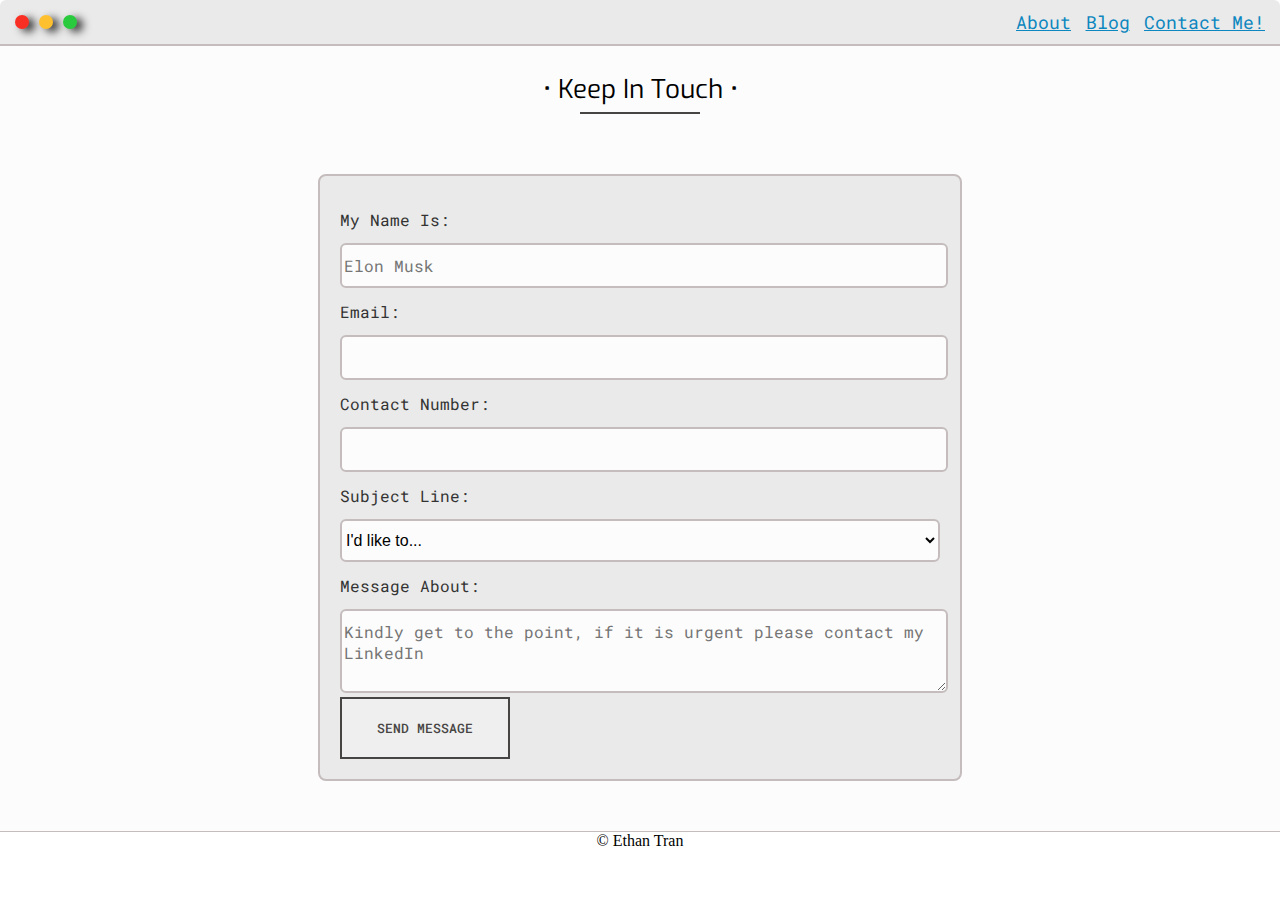
<file: contact.html>
<!DOCTYPE html>
<html lang="en">
<head>
    <title>Contact Form</title>

    <meta charset="UTF-8">
    <meta http-equiv="X-UA-Compatible" content="IE=edge">
    <meta name="viewport" content="width=device-width, initial-scale=1.0">
   
    <link rel="preconnect" href="https://fonts.gstatic.com">
    <link href="https://fonts.googleapis.com/css2?family=Exo:wght@700&display=swap" rel="stylesheet">

    <link rel="preconnect" href="https://fonts.gstatic.com">
    <link href="https://fonts.googleapis.com/css2?family=Roboto+Mono:wght@500&display=swap" rel="stylesheet">

    <link rel="stylesheet" type="text/css" href="css/default.css">

</head>
<body>
    <div class="navigation-wrapper">
        <a href="index.html"> 
            <div class="threedots-wrapper">
           <div id="dot-red" class="browse-dot"></div>
           <div id="dot-yellow" class="browse-dot"></div>
           <div id="dot-green" class="browse-dot"></div>
        </div>
        </a>

        <ul id="Navigation">
            <ul>
                <li><a href="index.html"><u>About</u></a></li>
                <li><a href="index.html"><u>Blog</u></a></li>
                <li><a href="index.html"><u>Contact Me!</u></a></li>
            </ul>
        </ul> 
    </div>

    <section class="s2">
        <div class="main-container">
            <h3 id="contact" style="text-align: center;margin-bottom: 5px;">&bull;  Keep In Touch  &bull;</h3>
            <div class="underline"></div>
           
            <form action=" https://formspree.io/f/xoqyvwpr" method="post" id="contact-form">
                 <Label> My Name Is:</Label>
                 <input class="input-field" type="text"placeholder="Elon Musk" name="name" required>

                 <Label> Email:</Label>
                 <Input class="input-field" type="text" name="email" required> 

                 <Label>Contact Number:</Label>
                 <Input class="input-field" type="text" name="number"> 
                    
                 <Label> Subject Line:</Label>
                 <select name="subject" id="subject_input" required>
                     <option disabled hidden selected> I'd like to...</option>
                     <option>Business Inquiry</option>
                     <option>Start a project</option>
                     <option>Ask a question</option>
                     <option>Others</option>
                 </select>
                
                 <Label> Message About:</Label>
                 <textarea class="input-field" placeholder="Kindly get to the point, if it is urgent please contact my LinkedIn" name="message"></textarea>


                 <Input id="submit-button" type="submit" value="Send Message"> 
            </form>

           

        </div>
    </section>
    
</body>
<footer class="footer" style="text-align: center;">&copy; Ethan Tran </footer> 
</html>
</file>
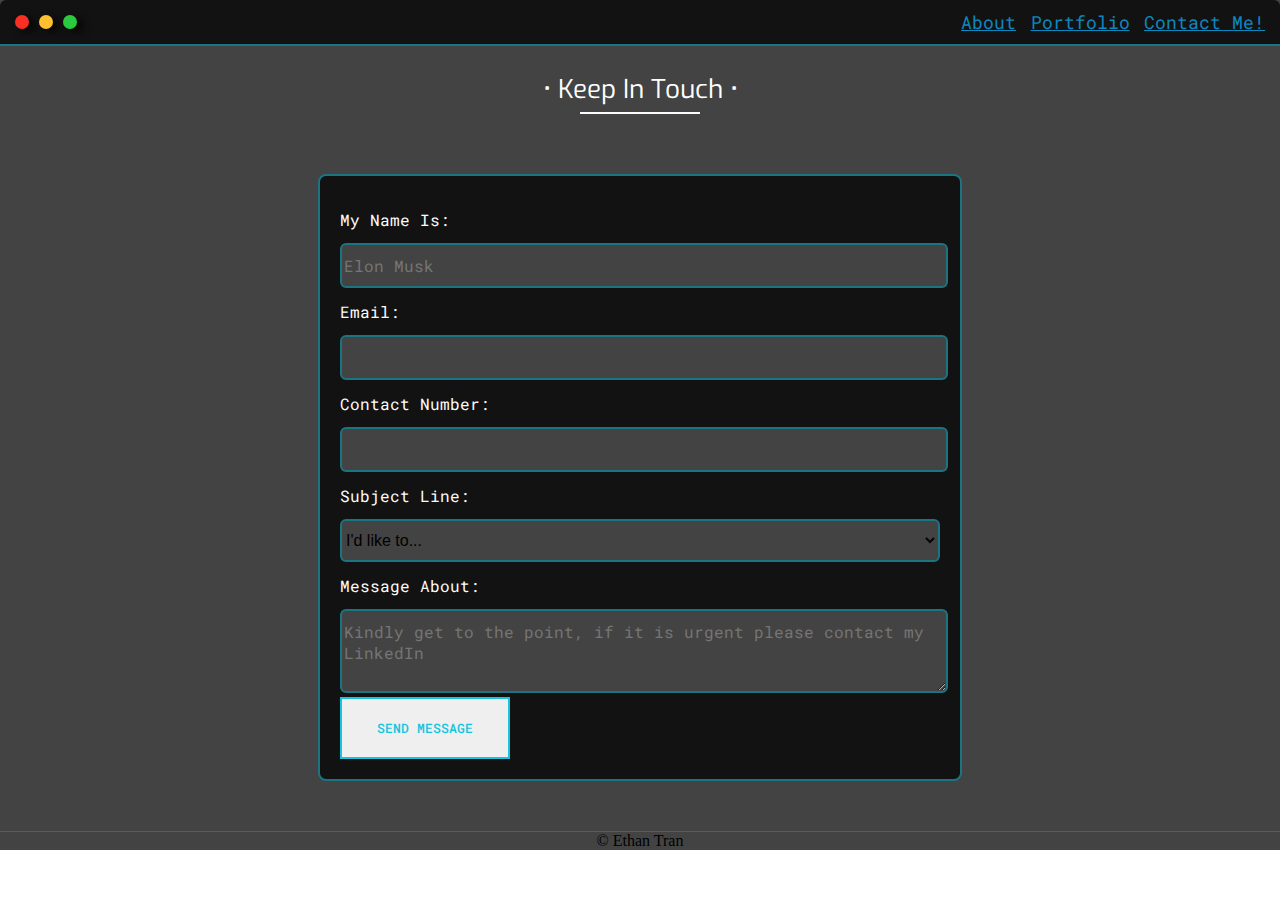
<file: contactdark.html>
<!DOCTYPE html>
<html lang="en">
<head>
    <title>Contact Form</title>

    <meta charset="UTF-8">
    <meta http-equiv="X-UA-Compatible" content="IE=edge">
    <meta name="viewport" content="width=device-width, initial-scale=1.0">
    
    <link rel="preconnect" href="https://fonts.gstatic.com">
    <link href="https://fonts.googleapis.com/css2?family=Exo:wght@700&display=swap" rel="stylesheet">

    <link rel="preconnect" href="https://fonts.gstatic.com">
    <link href="https://fonts.googleapis.com/css2?family=Roboto+Mono:wght@500&display=swap" rel="stylesheet">

    <link rel="stylesheet" type="text/css" href="css/darkmode.css">

</head>
<body>
    <div class="dark-theme"> 
        <div class="navigation-wrapper">
            <a href="darkmode.html"> 
                <div class="threedots-wrapper">
               <div id="dot-red" class="browse-dot"></div>
               <div id="dot-yellow" class="browse-dot"></div>
               <div id="dot-green" class="browse-dot"></div>
            </div>
            </a>
    
            <ul id="Navigation">
                <ul>
                    <li><a href="darkmode.html"><u>About</u></a></li>
                    <li><a href="darkmode.html"><u>Portfolio</u></a></li>
                    <li><a href="darkmode.html"><u>Contact Me!</u></a></li>
                </ul>
            </ul> 
        </div>
    
    
                <section class="s2">
                    <div class="main-container">
                        <h3 id="contact" style="text-align: center;margin-bottom: 5px;">&bull;  Keep In Touch  &bull;</h3>
                        <div class="underline"></div>
            
                        <form id="contact-form">
                             <Label> My Name Is:</Label>
                             <input class="input-field" type="text"placeholder="Elon Musk" name="name">
            
                             <Label> Email:</Label>
                             <Input class="input-field" type="text" name="email"> 
            
                             <Label>Contact Number:</Label>
                             <Input class="input-field" type="text" name="number"> 
                                
                             <Label> Subject Line:</Label>
                             <select name="subject" id="subject_input" required>
                                 <option disabled hidden selected> I'd like to...</option>
                                 <option>Business Inquiry</option>
                                 <option>Start a project</option>
                                 <option>Ask a question</option>
                                 <option>Others</option>
                             </select>
                            
                             <Label> Message About:</Label>
                             <textarea class="input-field" placeholder="Kindly get to the point, if it is urgent please contact my LinkedIn" name="message"></textarea>
            
            
                             <Input id="submit-button" type="submit" value="Send Message"> 
                        </form>
            
                       
            
                    </div>
                </section>
</body>
<footer class="footer" style="text-align: center;">&copy; Ethan Tran </footer>  
</html>
</file>
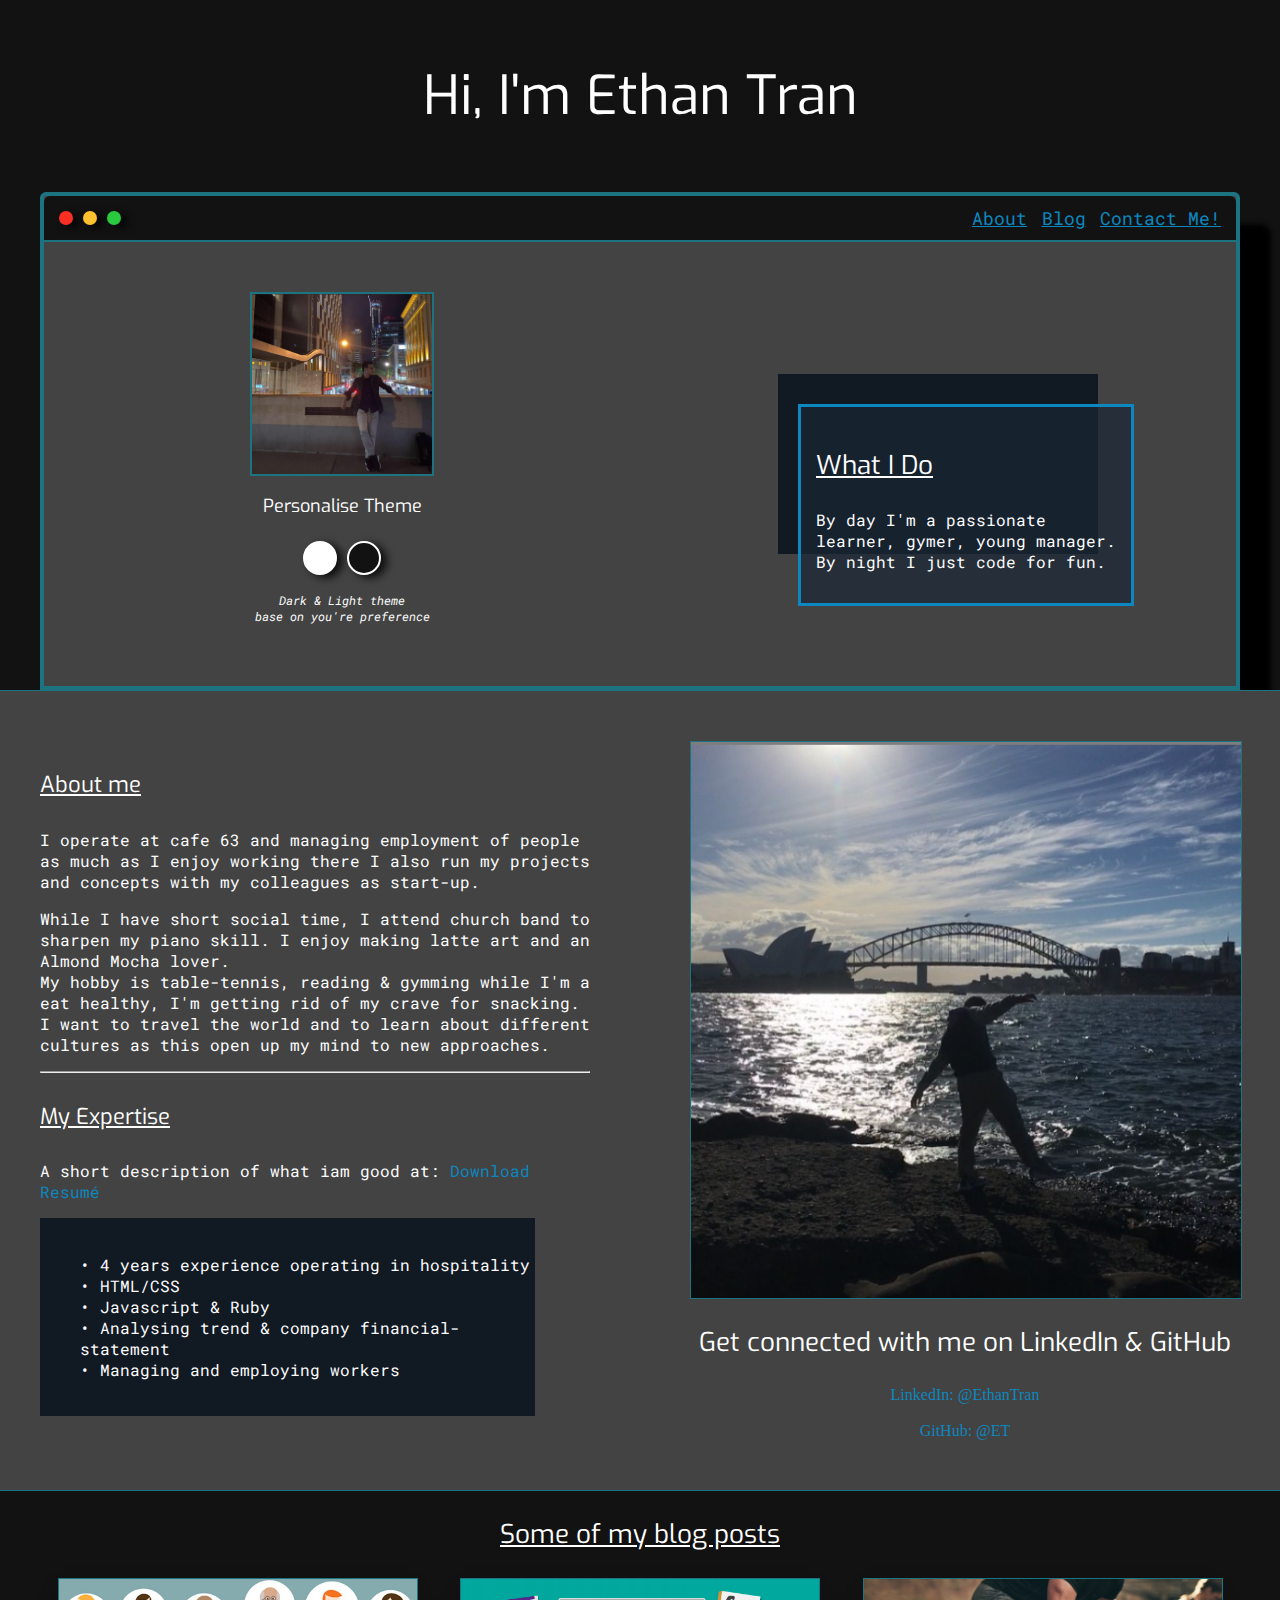
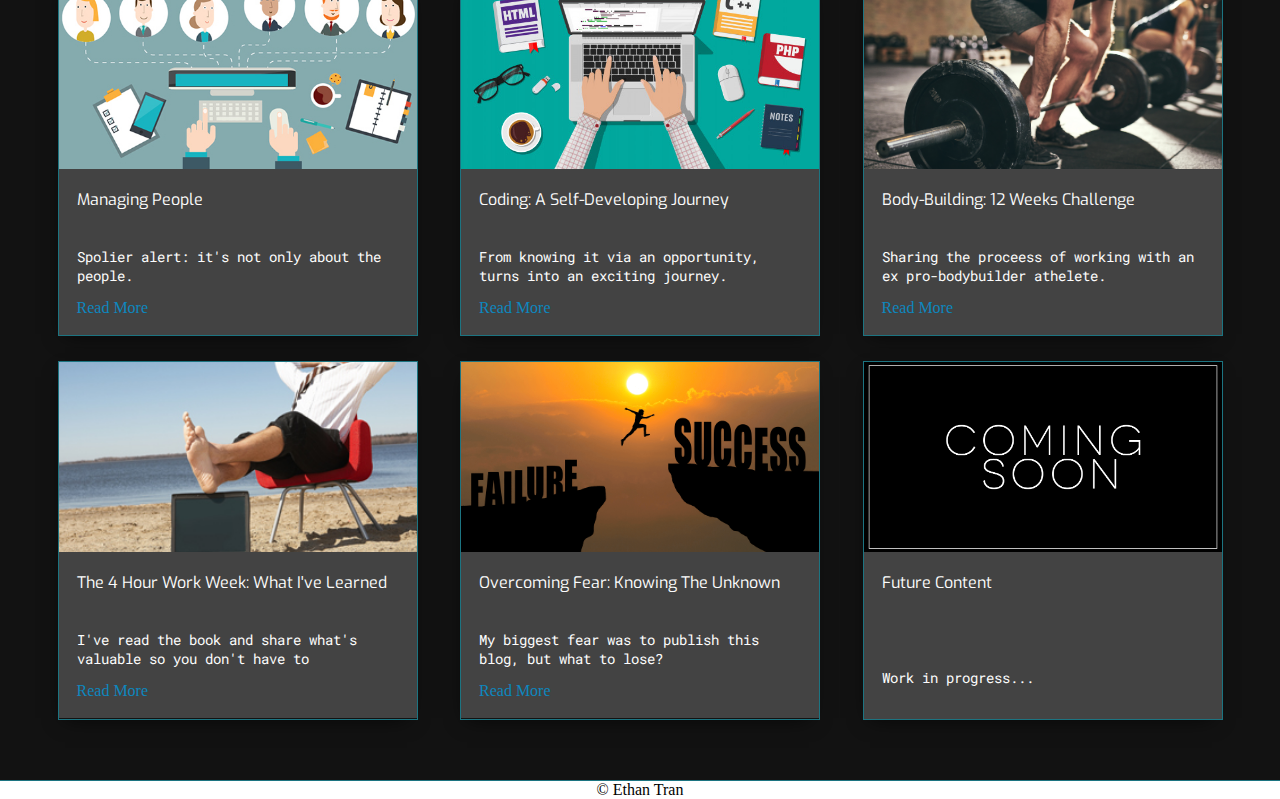
<file: darkmode.html>
<!DOCTYPE html>
<html lang="en">
<head>
    <title>Ethan K Tran</title>

    <meta charset="UTF-8">
    <meta http-equiv="X-UA-Compatible" content="IE=edge">
    <meta name="viewport" content="width=device-width, initial-scale=1.0, maximum-scale= 1, minimum-scale=1"/>
    
    <link rel="preconnect" href="https://fonts.gstatic.com">
    <link href="https://fonts.googleapis.com/css2?family=Exo:wght@700&display=swap" rel="stylesheet">

    <link rel="preconnect" href="https://fonts.gstatic.com">
    <link href="https://fonts.googleapis.com/css2?family=Roboto+Mono:wght@500&display=swap" rel="stylesheet">

    <link rel="stylesheet" type="text/css" href="css/darkmode.css" integrity="ZCTYH9Bu9EN+uBs1TmX5hWxZHHyfRIrON4OCbzqbN8ks/adhIPYkRyEIgnYJc6bO">


    

</head>
<body>

    <section class="s1">
        <div class="main-container">
            <div class="greeting-wrapper"> 
                <h1>Hi, I'm Ethan Tran </h1>
            </div> 
            
            
            <div class="introduction-wrapper">
                <div class="navigation-wrapper">
                    <div class="threedots-wrapper">
                       <div id="dot-red" class="browse-dot"></div>
                       <div id="dot-yellow" class="browse-dot"></div>
                       <div id="dot-green" class="browse-dot"></div>
                    </div>

                    <ul id="Navigation">
                        <ul>
                            <li><a href="#about"><u>About</u></a></li>
                            <li><a href="#blog"><u>Blog</u></a></li>
                            <li><a href="contactdark.html"><u>Contact Me!</u></a></li>
                        </ul>
                    </ul> 
                </div>
                
                <div class="Left-column">
                    <img id= "profile_pic" src="img/profilepic.PNG"/>
                    <h5 style="text-align: center; line-height: 0;"> Personalise Theme</h5> 


                    <div id="theme-option-wrapper">
                       <a id="theme-transition" href="index.html"><div id="light-mode" class="theme-option"></div></a> 
                       <div id="dark-mode" class="theme-option"></div>
                    </div>

                    <p id="saving-note">Dark & Light theme <br>base on you're preference</p>
                </div> 

                <div class="right-column">
                    <div id="preview-shadow"> 
                        <div id="preview">
                         <h3><u>What I Do</u></h3>
                         <p>By day I'm a passionate learner, gymer, young manager. By night I just code for fun.</p>
                        </div>
                    </div>
                </div> 
            </div>
        </div>
    </section>

    <section class="s2">
        <div class="main-container">

            <div class="about-wrapper">
                <div class="about-me">
                    <h4 id="about"><u>About me</u></h4>
                    
                    <p>I operate at cafe 63 and managing employment of people 
                        as much as I enjoy working there I also run my projects and concepts with my colleagues as start-up. 
                    </p>

                   
                    <p>While I have short social time, I attend church band to sharpen my piano skill.
                      I enjoy making latte art and an Almond Mocha lover.
                     <br> My hobby is table-tennis, reading & gymming while I'm a eat healthy, I'm  getting rid of my crave for snacking.
                     <br> I want to travel the world and to learn about different cultures as this open up my mind to new approaches.
                    </p>

                

                 <hr>

                 <h4><u>My Expertise</u></h4>

                 <p> A short description of what iam good at: <a target="_blank" href="Resume_2.pdf">Download Resumé</a></p>
                     <div id=skills>
                        <ul>
                            <li>&bull; 4 years experience operating in hospitality</li>
                            <li>&bull; HTML/CSS </li>
                            <li>&bull; Javascript & Ruby </li>
                            <li>&bull; Analysing trend & company financial-statement</li>
                            <li>&bull; Managing and employing workers</li>
                        </ul>
                     </div> 
                 </div>

                 <div class="social-links">
                    <img id="social_img" src="img/ethan.PNG"/>
                    <h3>Get connected with me on LinkedIn & GitHub</h3>

                    <a target="_blank" href="https://www.linkedin.com/in/ethan-tran-65b1b6210/:">LinkedIn: @EthanTran</a>
                    <br>
                    <a target="_blank" href="https://github.com/Neymartri">GitHub: @ET</a>

             </div>  
        </div>
    </section>

    <section class="s1">
        <div class="main-container">
            <h3 id="blog" style="text-align: center;"><u>Some of my blog posts</u></h3>

            <div class="blog-wrapper">

            
                 <div class="blog">
                    <img class="blog-thumbnail" src="img/Blog1.jpg">
                    <div class="blog-preview">
                        <h6 class="blog-title">Managing People</h6>
                        <p class="blog-intro"> Spolier alert: it's not only about the people.</p>
                        <div class="fix-padding"></div>
                        <a href="blog1d.html">Read More</a>
                    </div>
                 </div>
 
                 <div class="blog">
                     <img class="blog-thumbnail" src="img/Blog2.jpg">
                     <div class="blog-preview">
                         <h6 class="blog-title">Coding: A Self-Developing Journey </h6>
                         <p class="blog-intro">From knowing it via an opportunity, turns into an exciting journey.</p>
                         <a href="blog2d.html">Read More</a>
                     </div>
                  </div>
 
                 <div class="blog">
                      <img class="blog-thumbnail" src="img/Blog3.jpg">
                      <div class="blog-preview">
                          <h6 class="blog-title">Body-Building: 12 Weeks Challenge</h6>
                          <p class="blog-intro">Sharing the proceess of working with an ex pro-bodybuilder athelete.</p>
                          <a href="blog3d.html">Read More</a>
                      </div>
                    </div>
        
                <div class="blog">
                    <img class="blog-thumbnail" src="img/blog4.jpg">
                    <div class="blog-preview">
                        <h6 class="blog-title">The 4 Hour Work  Week: What I've Learned</h6>
                        <p class="blog-intro">I've read the book and share what's valuable so you don't have to</p>
                        <a href="blog4d.html">Read More</a>
                    </div>
                 </div>

                 <div class="blog">
                     <img class="blog-thumbnail" src="img/blog5.png">
                     <div class="blog-preview">
                         <h6 class="blog-title">Overcoming Fear: Knowing The Unknown</h6>
                         <p class="blog-intro">My biggest fear was to publish this blog, but what to lose?</p>
                         <a href="blog5d.html">Read More</a>
                     </div>
                  </div>

                  <div class="blog">
                    <img class="blog-thumbnail" src="img/coming-soon.jpg">
                    <div class="blog-preview">
                        <h6 class="blog-title">Future Content</h6>
                        <p class="blog-intro"><br><br>Work in progress...</p>
                    </div>
                 </div>
                  
         
                </div>
            </div>
    </section>

   
</body>
<footer class="footer" style="text-align: center;">&copy; Ethan Tran </footer>   
</html>
</file>
<file: css/default.css>
:root{
    --mainColor: #eaeaea;
    --secondaryColor: #FCFCFC;
    
    --borderColor:#c5bdbd; 

    --mainText: black   ;
    --secondaryText:#333333;

    --themeoptionborder: #24292e; 
  
    --previewBgb: #fbf9f3cc;
    --previewShadow: lightgrey; 
    
    --buttonColor: #474544;
}


html, body{ 
    padding: 0; 
    margin: 0;
}


h1, h2, h3, h4, h5, h6, strong{ 
    color: var(--mainText);
    font-family: 'Exo', sans-serif;
    font-weight: 400; 
}

p, li, span, label, input, textarea{ 
    color: var(--secondaryText);
    font-family: 'Roboto Mono', monospace;
}

a{ 
    text-decoration: none;
    color: #0d87bf; 
}

h1 { font-size: 54px;}
h2 { font-size: 34px;}
h3 { font-size: 26px;}
h4 { font-size: 22px;}
h5 { font-size: 18px;}
h6 { font-size: 14px;}

.s1 { 
    background-color: var(--mainColor);
    border-bottom:1px solid var(--borderColor);
    overflow: auto;
}

.s2 { 
    background-color: var(--secondaryColor);
    border-bottom:1px solid var(--borderColor);
    overflow: auto; 
}

.main-container{
    width: 1200px;
    margin: 0 auto;
 }

.greeting-wrapper{
     display: grid;
     text-align: center;
     align-content: center;  
     min-height: 12em;
 }

 .introduction-wrapper{ 
     background-color: var(--secondaryColor);
     border: 4px solid var(--borderColor);
     border-radius: 6px 6px 0 0;



     -webkit-box-shadow: 26px 37px 5px 5px rgba(0,0,0,0.96); 
     box-shadow: 26px 37px 5px 5px rgba(0,0,0,0.96);

     display: grid;
     grid-template-columns: 1fr 1fr;
     grid-template-areas:
        'navigation-wrapper navigation-wrapper'
        'Left-column right-column' 
     ;
 }

 .navigation-wrapper{ 
     border-radius: 6px 6px 0 0;
     grid-area: navigation-wrapper;
     border-bottom: 2px solid var(--borderColor);
     display: flex; 
     justify-content: space-between;
     align-items: center;
     background-color: var(--mainColor);
 }

 #navigation a{
     color: var(--mainText);
 }

 #Navigation{ 
     margin: 0; 
     padding: 10px;  
     font-size: 18px; 
     transition: all 2s;
 }

 #Navigation li{
     display: inline-block; 
     margin-right: 5px;
     margin-left: 5px;
 }

 #Navigation li:hover{
    background-color: lightgrey;
     transition: all 0.6s;
 }


 .threedots-wrapper{
     display: flex;
     padding: 10px;
 }

 
 #dot-red{
     background-color: #fa2f24; 
 }

 #dot-red:hover{
     background-color: rgb(248, 168, 168);
 }

 #dot-yellow{
    background-color: #FEC02F; 
}

#dot-yellow:hover{
    background-color: yellow;
}

 #dot-green{
    background-color: #2ACA3E; 
}

#dot-green:hover{
    background-color: rgb(102, 255, 0);
}


 .browse-dot{
     background-color: rgb(19, 18, 18);
     height: 14px;  
     width: 14px; 
     border-radius: 50%;
     margin: 5px;

     -webkit-box-shadow: 6px 3px 9px 0px rgba(0,0,0,0.8); 
     box-shadow: 6px 3px 9px 0px rgba(0,0,0,0.8);  
 }


 .Left-column{ 
    grid-area:Left-column;
    padding-top: 50px;
    padding-bottom: 50px;
}

#profile_pic{ 
    display: block;
    margin: 0 auto; 
    height: 180px; 
    width: 180px;
    object-fit: cover; 
    border: 2px solid var(--borderColor);
}

#theme-option-wrapper{
    display: flex;
    justify-content: center;
}

.theme-option{
     height: 30px;
     width: 30px; 
     background-color: black;
     border-radius: 50%;

     margin: 5px;
     border: 2px solid var(--themeoptionborder);
    
     -webkit-box-shadow: 6px 3px 9px 0px rgba(0,0,0,0.8); 
     box-shadow: 6px 3px 9px 0px rgba(0,0,0,0.8);

     cursor: pointer;
}

.theme-option:hover{ 
    border-width: 5px;
}

#light-mode{ 
    background-color: #ffffff;
    transition: all 0.3s;
}


#dark-mode{ 
    background-color: #121212; 
    transition: all 0.3s;
}

#theme-transition{
    transition-duration:  all 3s;
}

#saving-note{
    font-size: 12px; 
    font-style: italic; 
    text-align: center; 
}


.right-column{ 
    grid-area:right-column; 
    display: flex;
    align-items: center;
    justify-content: center; 
    padding-top: 50px;
    padding-bottom: 50px;
}

#preview-shadow{
    background-color: var(--previewShadow);
    width: 300px; 
    height: 150px; 
    padding-left: 20px; 
    padding-top: 30px; 
}

#preview{ 
    width: 300px;
    border: 3px solid #0d87bf;
    background-color: var(--previewBgb);
    padding: 15px;  
}

.about-wrapper{
    display: grid; 
    grid-template-columns: repeat(auto-fit, minmax(320px, 1fr)); 
    padding-top: 50px;
    padding-bottom: 50px; 
    gap: 100px; 
    text-align: justify;
}


#skills{
    width: 90%;
    background-color: var(--previewShadow);
    padding-bottom: 20px;
    padding-top: 20px; 
}

#skills li{ 
    display: flex;
    align-content: initial;
    text-align: left; 
    padding: auto;
}

.social-links{
    display :grid; 
    align-content: center;
    text-align: center;
}

#social_img{
    display: flex;
    align-content: center;
    justify-content: center;
    width: 100%;
    object-fit: cover; 
    border: 1px solid var(--borderColor);
}


.blog-wrapper{
    display: grid;
    grid-template-columns: repeat(auto-fit, 360px);
    justify-content: space-evenly;
    gap: 25px;   
    padding-bottom: 60px;
}

.blog{
    border: 1.2px solid var(--borderColor);
    -webkit-box-shadow: -2px 7px 21px -9px rgba(0,0,0.75);
    -moz-box-shadow: -2px 8px 11px -8px rgba(0,0,0,0.70);
    box-shadow: -2px 7px 20px -9px rgba(0,0,0,0.75);
    

}

.blog-thumbnail{
    display: block;
    width: 100%;
    height: 190px;
    object-fit: cover;
}

.blog-preview{
    background-color: var(--secondaryColor);
    padding: 18px;
}

.blog-title{
    color: var(--secondaryText);
    font-size: 16px;  
    margin-top: 2px; 
}

.blog-intro{
    color: var(--secondaryText);
    font-size: 14px;      
}

.img-container{
    display: block;
    max-width: 600px;
    transition: 0.3s;
    object-fit: cover;
}

.fix-padding{
    padding-bottom: 0px !important; 
}

.underline{
    border-bottom: solid 2px #474544;
    margin:  auto;
    width: 10%;
    margin-bottom: 5%;
}

#contact-form{
    display:block;
    max-width:600px;
    margin:0 auto;
    border: 2px solid var(--borderColor);
    padding:20px;
    border-radius: 8px;
    background-color: var(--mainColor);
    margin-bottom: 50px;
}

.input-field{
    width: 100%;
    padding-top:10px;
    padding-bottom: 10px;
    background-color: var(--secondaryColor);
    border-radius: 6px; 
    border: 2px solid var(--borderColor);
    font-size: 16px;
}

#contact-form label{
    line-height: 47px;
}

#contact-form textarea{
    min-height: 60px;
    font-size: 16px;
}

#subject_input{
    width: 100%;
    padding-top:10px;
    padding-bottom: 10px;
    background-color: var(--secondaryColor);
    border-radius: 6px; 
    border: 2px solid var(--borderColor);
    font-size: 16px; 
}


#submit-button{
    display:block;
    border: 2px solid var(--buttonColor);
    color: var(--buttonColor);
    cursor: pointer;
    font-weight: 500;
    padding: 20px 35px;
    text-transform: uppercase;
    transition: all 0.3s;
}

option{
    font-weight: bold;
    white-space: nowrap;
    min-height: 19px;
}

#submit-button:hover{
    background: var(--buttonColor);
    color: #F2F3EB;
}
@media screen and (max-width: 1200px){
    .main-container{
        width: 95%;
    }
} 

@media screen and (max-width: 800px){
    .introduction-wrapper{ 
        grid-template-columns: 1fr;
        grid-template-areas:
           'navigation-wrapper'
           'Left-column'
           'right-column';
    } 
    .right-column{
        justify-content: center;
    }   
}
</file>
<file: css/darkmode.css>
:root{
    --mainColor:  #121212;
    --secondaryColor: #434343;  
    
    --borderColor:#1c7481; 

    --mainText: white; 
    --secondaryText:#FCFCFC;  

    --themeoptionborder: white; 
  
    --previewBgb: rgb(25, 39, 52, 0.7);
    --previewShadow:#111923; 
    
    --buttonColor: #15c4df;

}


html, body{ 
    padding: 0; 
    margin: 0;
}


h1, h2, h3, h4, h5, h6, strong{ 
    color: var(--mainText);
    font-family: 'Exo', sans-serif;
    font-weight: 400; 
}

p, li, span, label, input, textarea{ 
    color: var(--secondaryText);
    font-family: 'Roboto Mono', monospace;
}

a{ 
    text-decoration: none;
    color: #0d87bf; 
}

h1 { font-size: 54px;}
h2 { font-size: 34px;}
h3 { font-size: 26px;}
h4 { font-size: 22px;}
h5 { font-size: 18px;}
h6 { font-size: 14px;}

.s1 { 
    background-color: var(--mainColor);
    border-bottom:1px solid var(--borderColor);
    overflow: auto;
}

.s2 { 
    background-color: var(--secondaryColor);
    border-bottom:1px solid var(--borderColor);
    overflow: auto; 
}

.main-container{
    width: 1200px;
    margin: 0 auto;
 }

.greeting-wrapper{
     display: grid;
     text-align: center;
     align-content: center;  
     min-height: 12em;
 }

 .introduction-wrapper{ 
     background-color: var(--secondaryColor);
     border: 4px solid var(--borderColor);
     border-radius: 6px 6px 0 0;



     -webkit-box-shadow: 26px 37px 5px 5px rgba(0,0,0,0.96); 
     box-shadow: 26px 37px 5px 5px rgba(0,0,0,0.96);

     display: grid;
     grid-template-columns: 1fr 1fr;
     grid-template-areas:
        'navigation-wrapper navigation-wrapper'
        'Left-column right-column' 
     ;
 }

 .navigation-wrapper{ 
     border-radius: 6px 6px 0 0;
     grid-area: navigation-wrapper;
     border-bottom: 2px solid var(--borderColor);
     display: flex; 
     justify-content: space-between;
     align-items: center;
     background-color: var(--mainColor);
 }

 #navigation a{
     color: var(--mainText);
 }

 #Navigation{ 
     margin: 0; 
     padding: 10px;  
     font-size: 18px; 
 }

 #Navigation li{
     display: inline-block; 
     margin-right: 5px;
     margin-left: 5px;
 }

 #Navigation li:hover{
     background-color: var(--secondaryColor);
     transition: all 0.6s;
 }


 .threedots-wrapper{
     display: flex;
     padding: 10px;
 }

 
 #dot-red{
     background-color: #fa2f24; 
 }

 #dot-red:hover{
     background-color: rgb(248, 168, 168);
 }

 #dot-yellow{
    background-color: #FEC02F; 
}

#dot-yellow:hover{
    background-color: yellow;
}

 #dot-green{
    background-color: #2ACA3E; 
}

#dot-green:hover{
    background-color: rgb(102, 255, 0);
}


 .browse-dot{
     background-color: rgb(19, 18, 18);
     height: 14px;  
     width: 14px; 
     border-radius: 50%;
     margin: 5px;

     -webkit-box-shadow: 6px 3px 9px 0px rgba(0,0,0,0.8); 
     box-shadow: 6px 3px 9px 0px rgba(0,0,0,0.8);  
 }


 .Left-column{ 
    grid-area:Left-column;
    padding-top: 50px;
    padding-bottom: 50px;
}

#profile_pic{ 
    display: block;
    margin: 0 auto; 
    height: 180px; 
    width: 180px;
    object-fit: cover; 
    border: 2px solid var(--borderColor);
}

#theme-option-wrapper{
    display: flex;
    justify-content: center;
}

.theme-option{
     height: 30px;
     width: 30px; 
     background-color: black;
     border-radius: 50%;

     margin: 5px;
     border: 2px solid var(--themeoptionborder);
    
     -webkit-box-shadow: 6px 3px 9px 0px rgba(0,0,0,0.8); 
     box-shadow: 6px 3px 9px 0px rgba(0,0,0,0.8);

     cursor: pointer;
}

.theme-option:hover{ 
    border-width: 5px;
}

#light-mode{ 
    background-color: #ffffff;
    transition: all 0.3s;
}


#dark-mode{ 
    background-color: #121212; 
    transition: all 0.3s;
}

#saving-note{
    font-size: 12px; 
    font-style: italic; 
    text-align: center; 
}


.right-column{ 
    grid-area:right-column; 
    display: flex;
    align-items: center;
    justify-content: center; 
    padding-top: 50px;
    padding-bottom: 50px;
}

#preview-shadow{
    background-color: var(--previewShadow);
    width: 300px; 
    height: 150px; 
    padding-left: 20px; 
    padding-top: 30px; 
}

#preview{ 
    width: 300px;
    border: 3px solid #0d87bf;
    background-color: var(--previewBgb);
    padding: 15px;  
}

.about-wrapper{
    display: grid; 
    grid-template-columns: repeat(auto-fit, minmax(320px, 1fr)); 
    padding-top: 50px;
    padding-bottom: 50px; 
    gap: 100px; 
}


#skills{
    width: 90%;
    background-color: var(--previewShadow);
    padding-bottom: 20px;
    padding-top: 20px; 
}

#skills li{ 
    display: flex;
    align-content: initial;
    text-align: left; 
    padding: auto;
}

.social-links{
    display :grid; 
    align-content: center;
    text-align: center;
}

#social_img{
    display: flex;
    align-content: center;
    justify-content: center;
    width: 100%;
    object-fit: cover; 
    border: 1px solid var(--borderColor);
}


.blog-wrapper{
    display: grid;
    grid-template-columns: repeat(auto-fit, 360px);
    justify-content: space-evenly;
    gap: 25px;   
    padding-bottom: 60px;
}

.blog{
    border: 1.2px solid var(--borderColor);
    -webkit-box-shadow: -2px 7px 21px -9px rgba(0,0,0.75);
    -moz-box-shadow: -2px 8px 11px -8px rgba(0,0,0,0.70);
    box-shadow: -2px 7px 20px -9px rgba(0,0,0,0.75);
    

}

.blog-thumbnail{
    display: block;
    width: 100%;
    height: 190px;
    object-fit: cover;
}

.blog-preview{
    background-color: var(--secondaryColor);
    padding: 18px;
}

.blog-title{
    color: var(--secondaryText);
    font-size: 16px;  
    margin-top: 2px; 
}

.blog-intro{
    color: var(--secondaryText);
    font-size: 14px;     
}

.img-container{
    display: block;
    max-width: 600px;
    transition: 0.3s;
    object-fit: cover;
}

.fix-padding{
    padding-bottom: 0px !important; 
}

.dark-theme{
    background-color: var(--secondaryColor);
}
.underline{
    border-bottom: solid 2px #FCFCFC;
    margin:  auto;
    width: 10%;
    margin-bottom: 5%;
}

#contact-form{
    display:block;
    max-width:600px;
    margin:0 auto;
    border: 2px solid var(--borderColor);
    padding:20px;
    border-radius: 8px;
    background-color: var(--mainColor);
    margin-bottom: 50px;
}

.input-field{
    width: 100%;
    padding-top:10px;
    padding-bottom: 10px;
    background-color: var(--secondaryColor);
    border-radius: 6px; 
    border: 2px solid var(--borderColor);
    font-size: 16px;
}

#contact-form label{
    line-height: 47px;
}

#contact-form textarea{
    min-height: 60px;
    font-size: 16px;
}

#subject_input{
    width: 100%;
    padding-top:10px;
    padding-bottom: 10px;
    background-color: var(--secondaryColor);
    border-radius: 6px; 
    border: 2px solid var(--borderColor);
    font-size: 16px; 
}


#submit-button{
    display:block;
    border: 2px solid var(--buttonColor);
    color: var(--buttonColor);
    cursor: pointer;
    font-weight: 500;
    padding: 20px 35px;
    text-transform: uppercase;
    transition: all 0.3s;
}

option{
    font-weight: bold;
    white-space: nowrap;
    min-height: 19px;
}

#submit-button:hover{
    background: var(--buttonColor);
    color: #F2F3EB;
}
@media screen and (max-width: 1200px){
    .main-container{
        width: 95%;
    }
} 

@media screen and (max-width: 800px){
    .introduction-wrapper{ 
        grid-template-columns: 1fr;
        grid-template-areas:
           'navigation-wrapper'
           'Left-column'
           'right-column';
    } 
    .right-column{
        justify-content: center;
    }   
}
</file>
